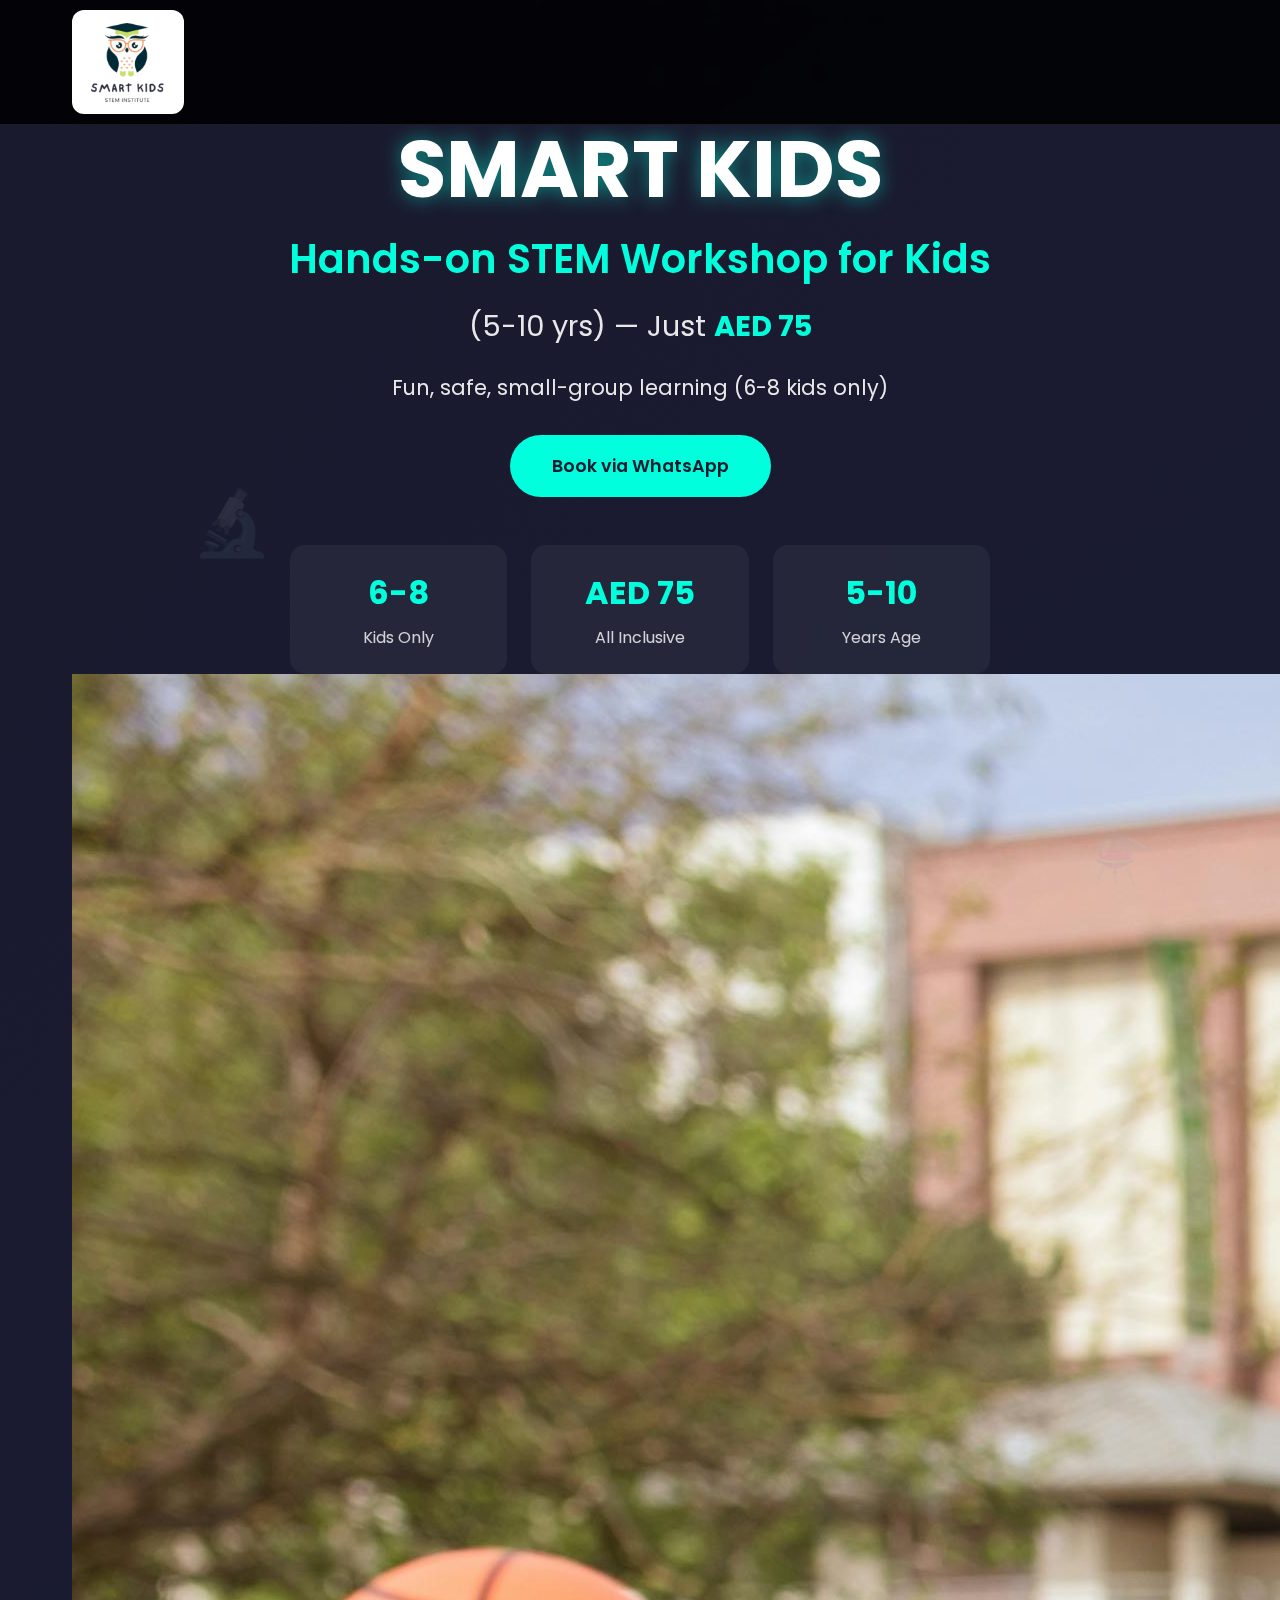
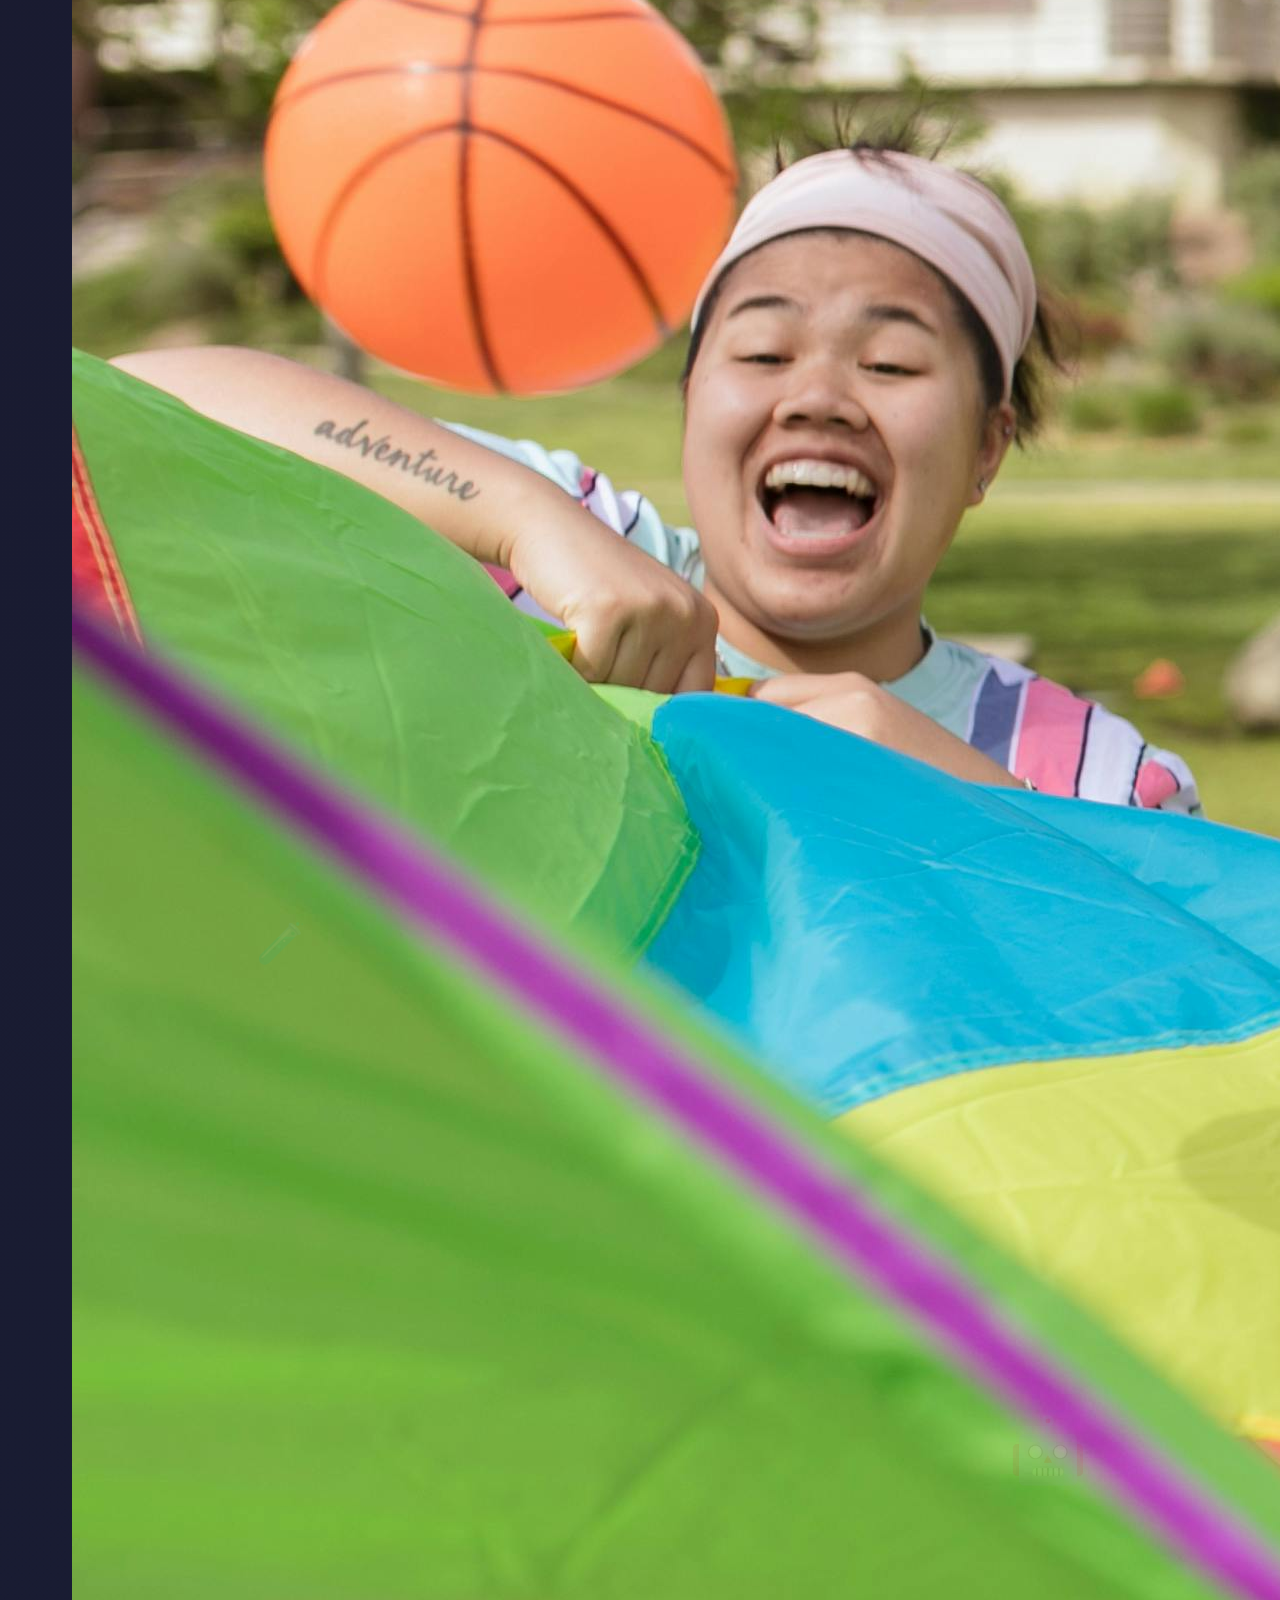
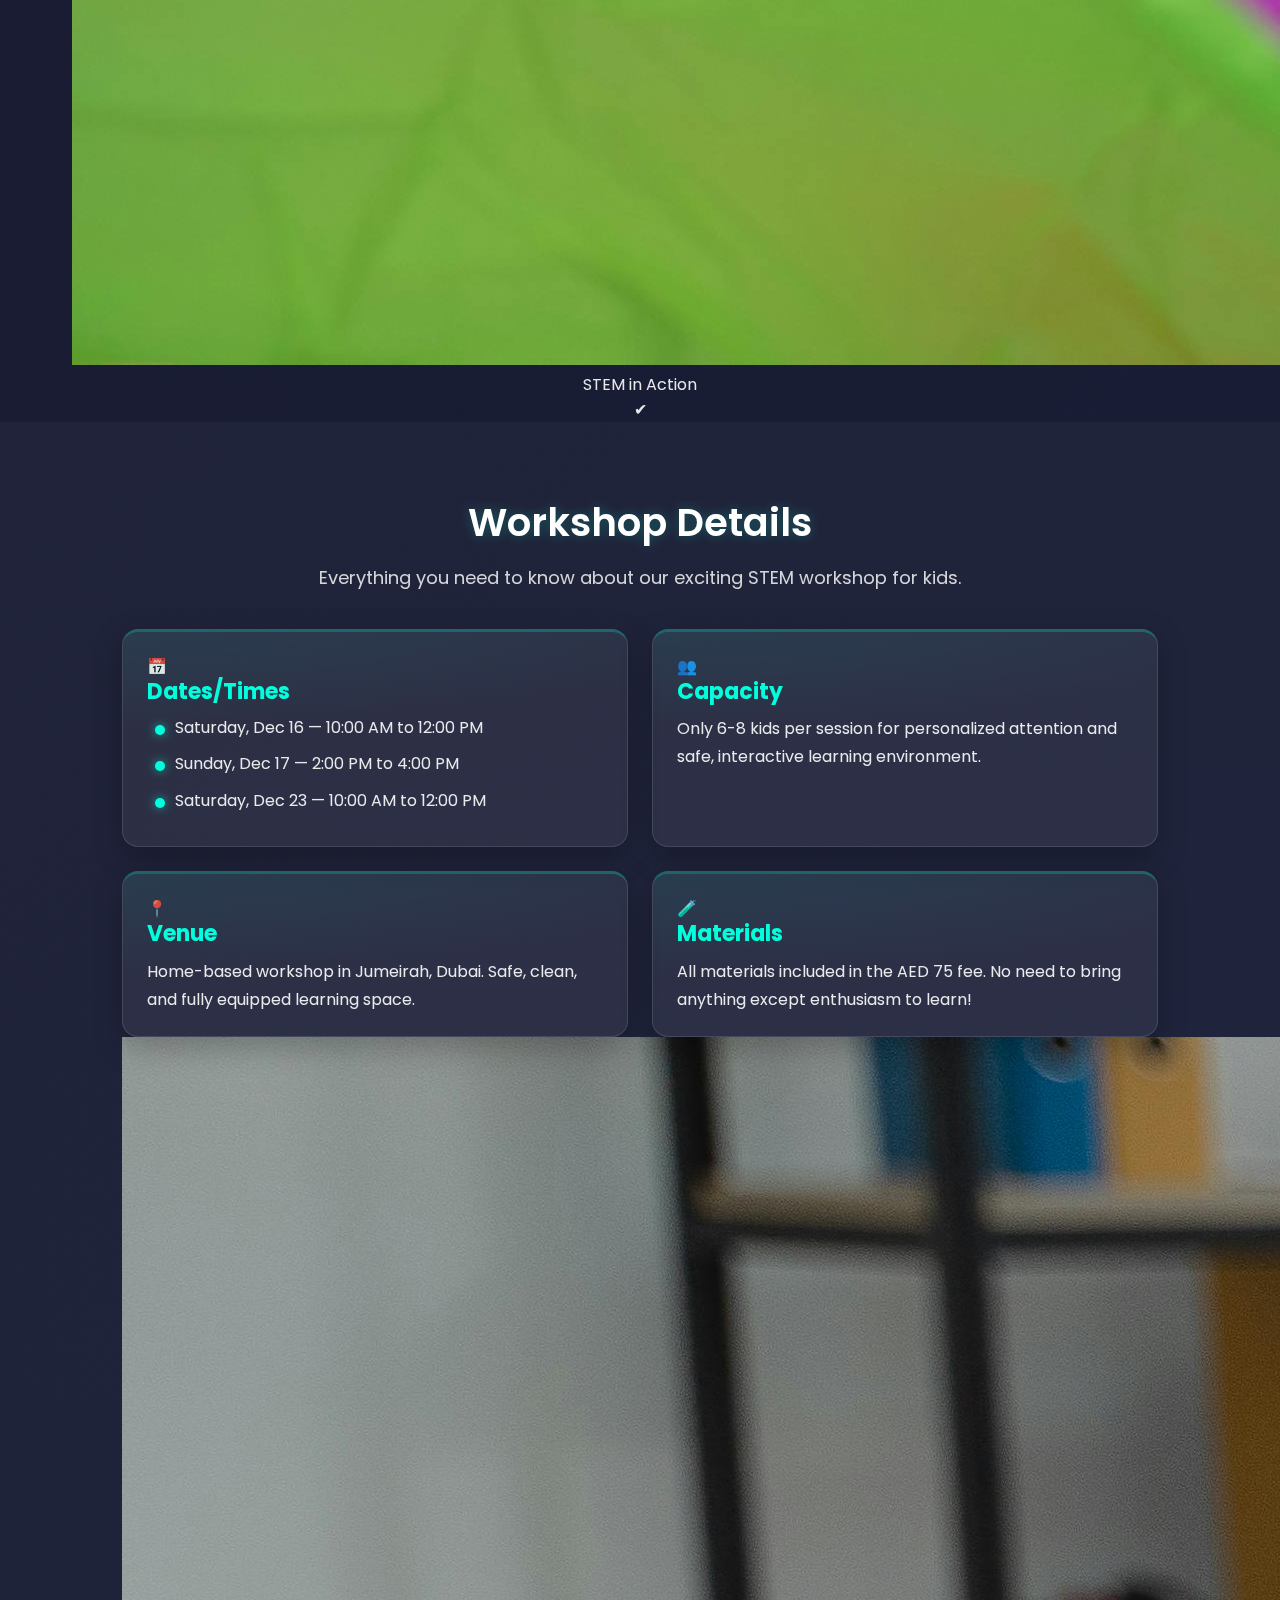
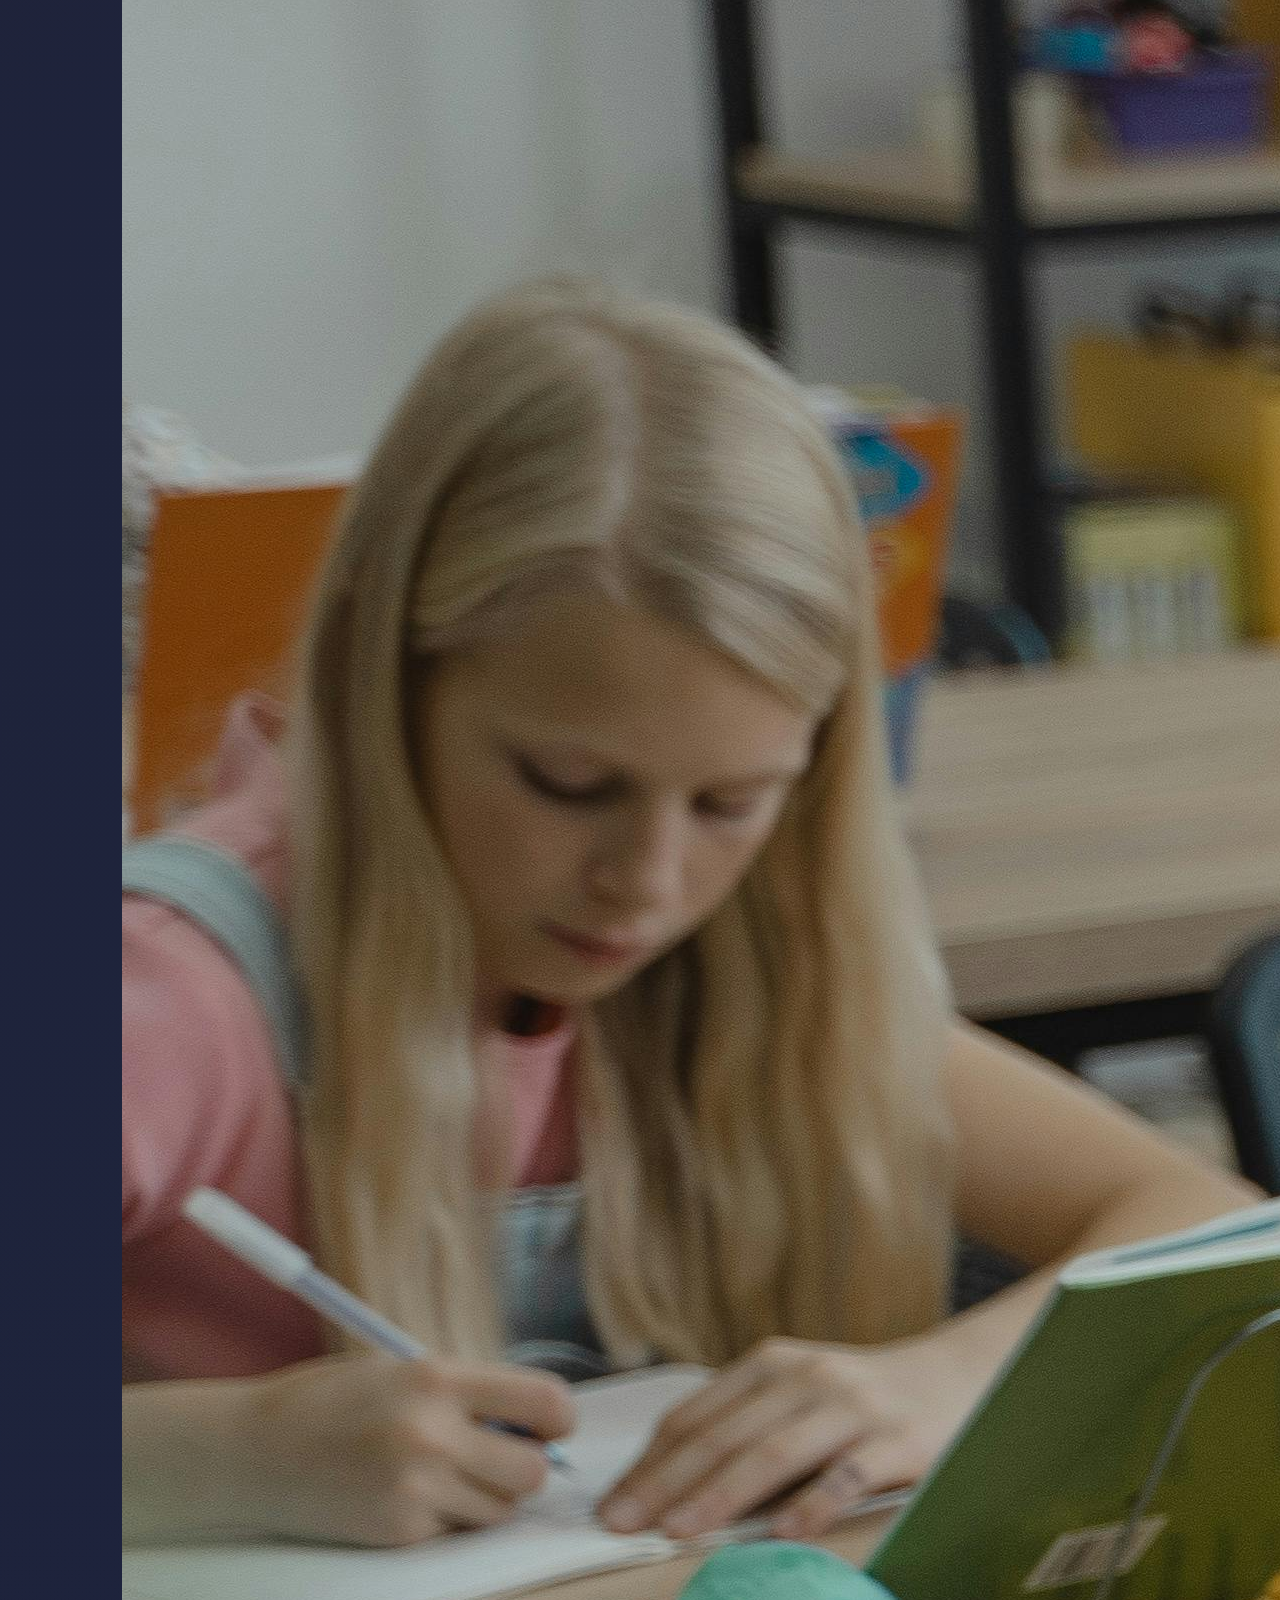
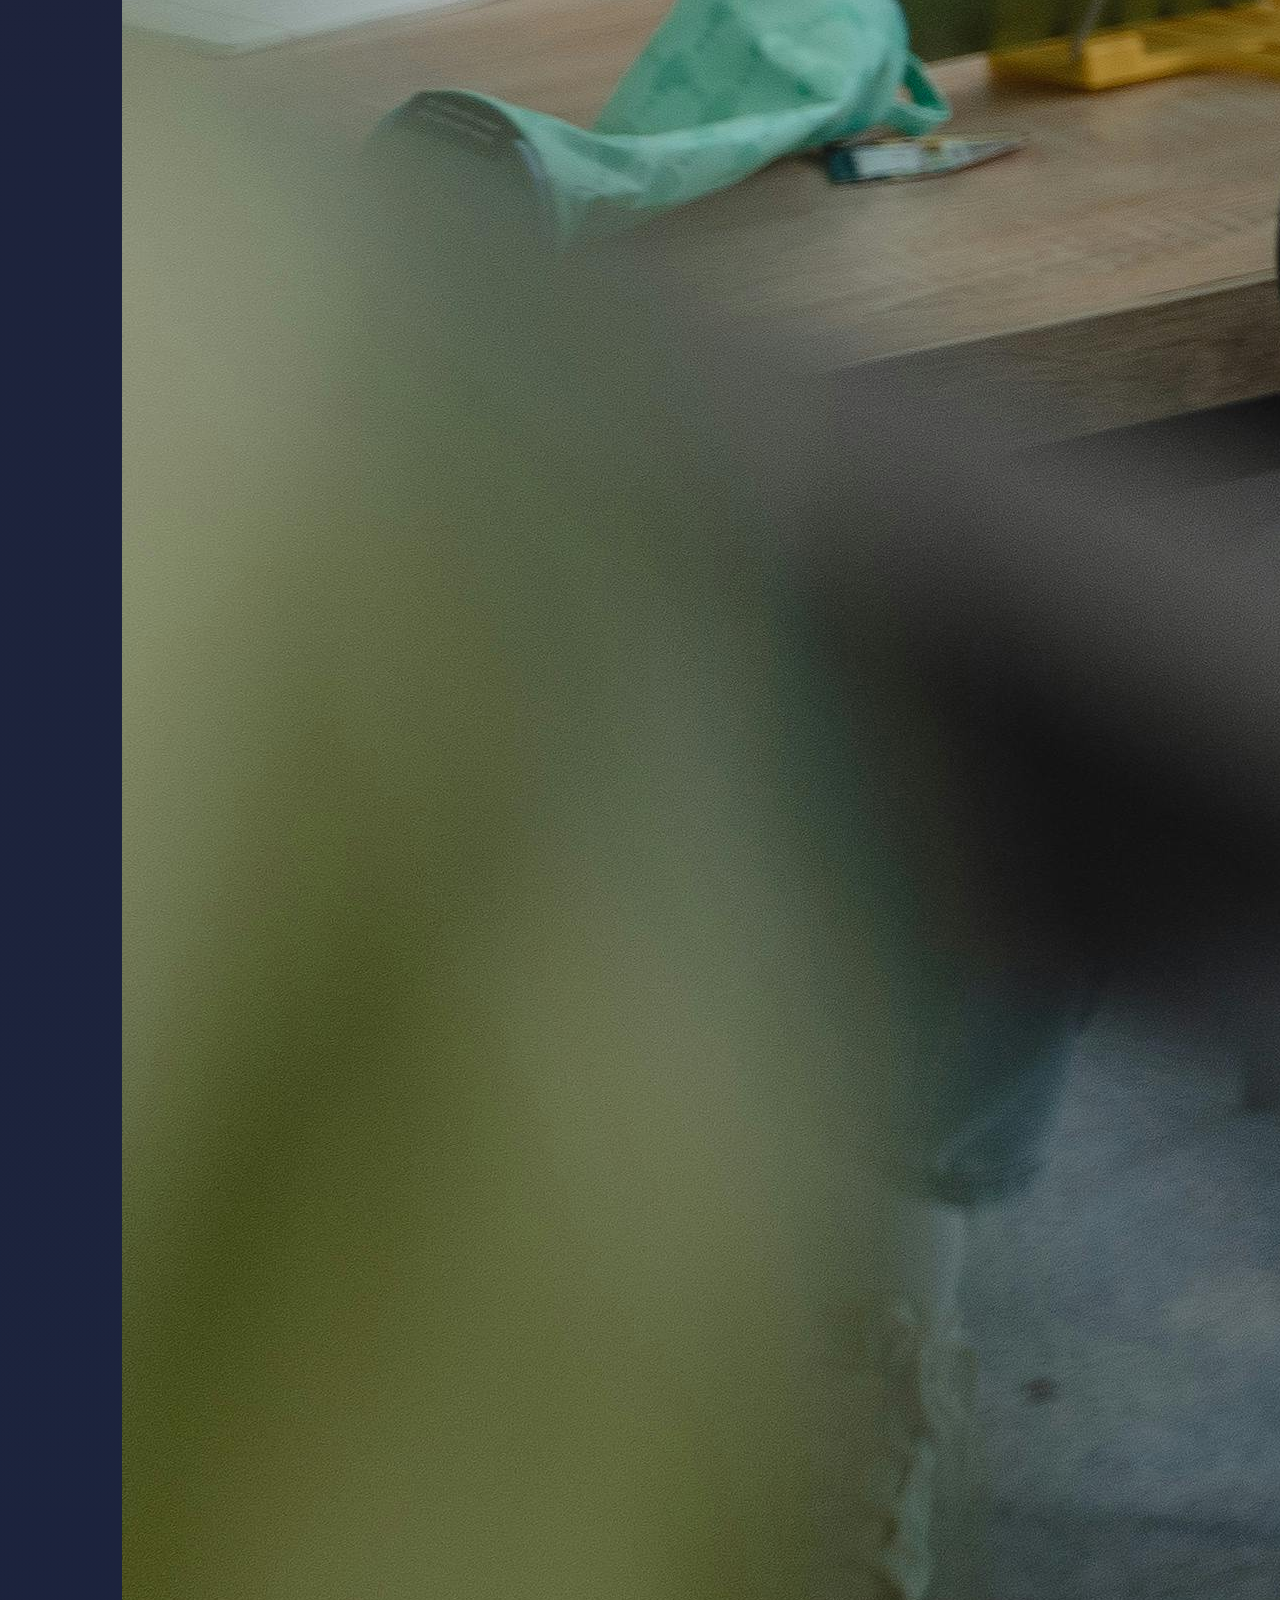
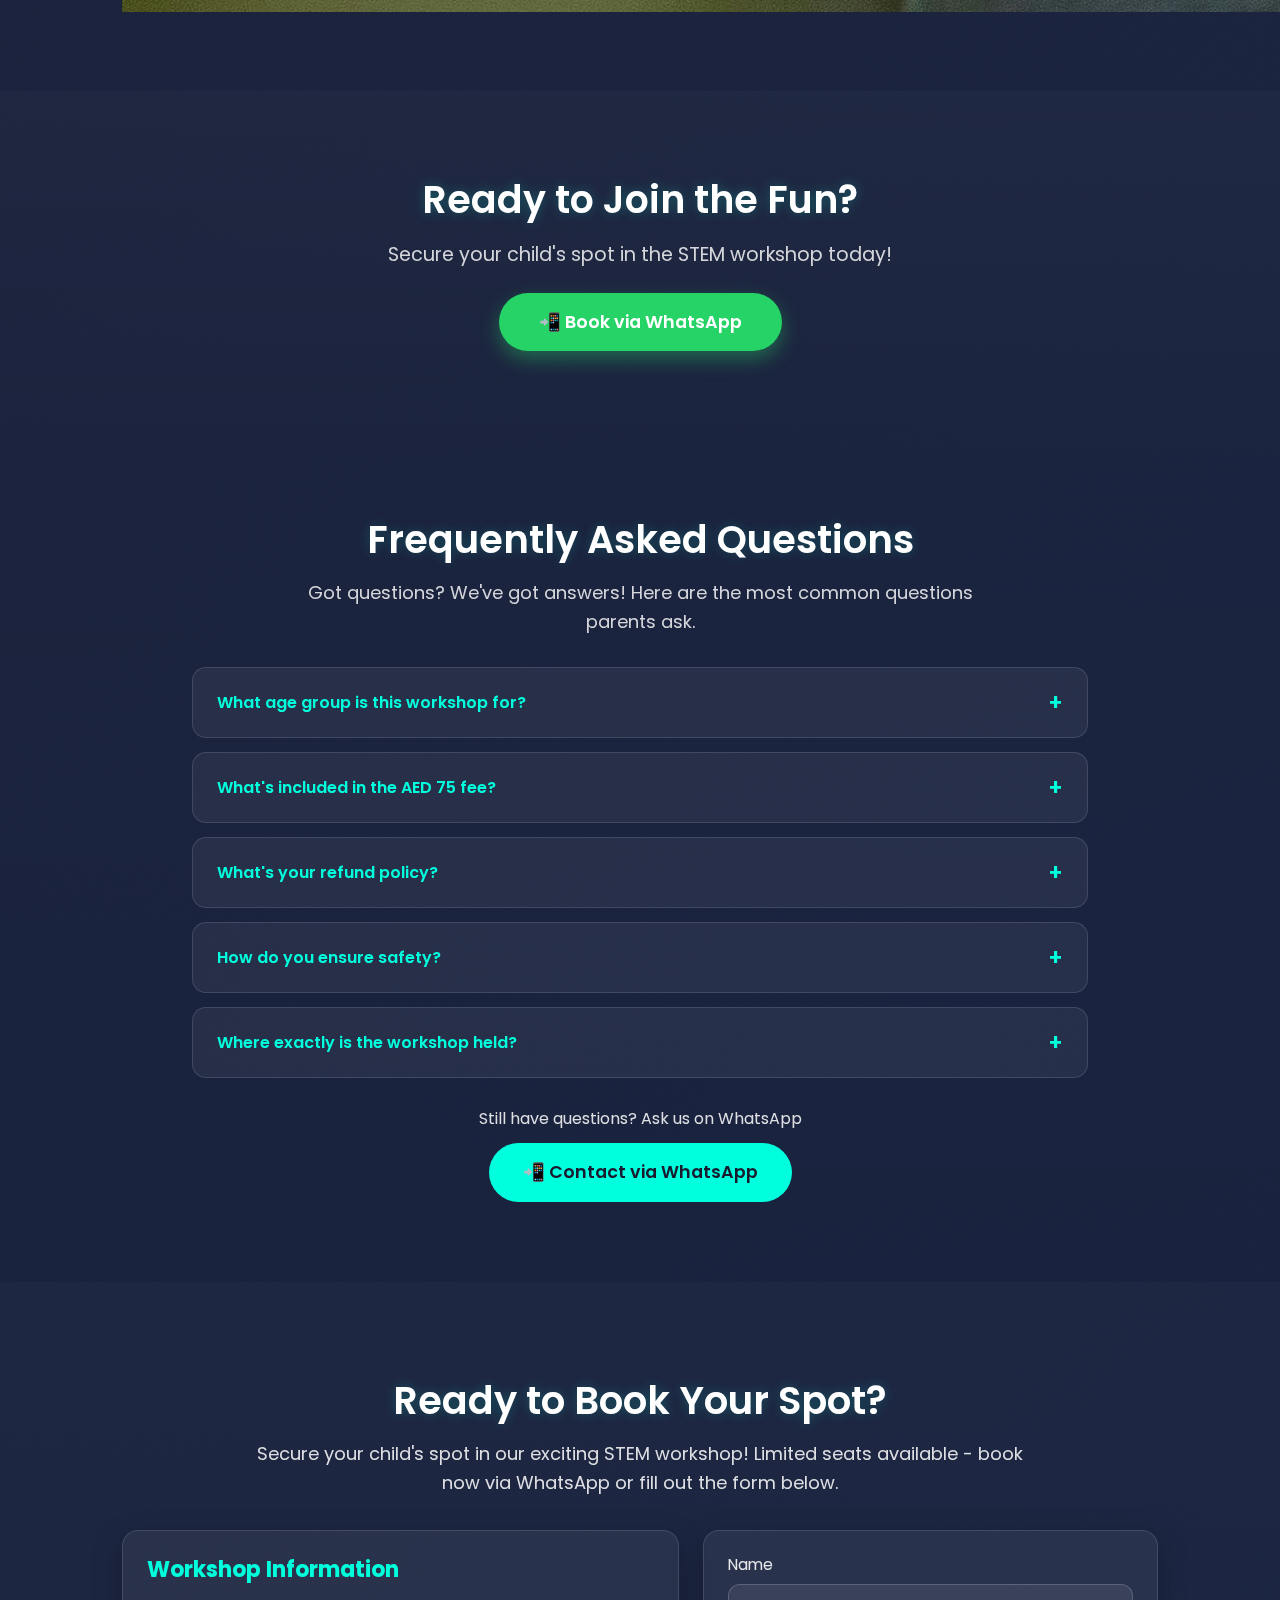
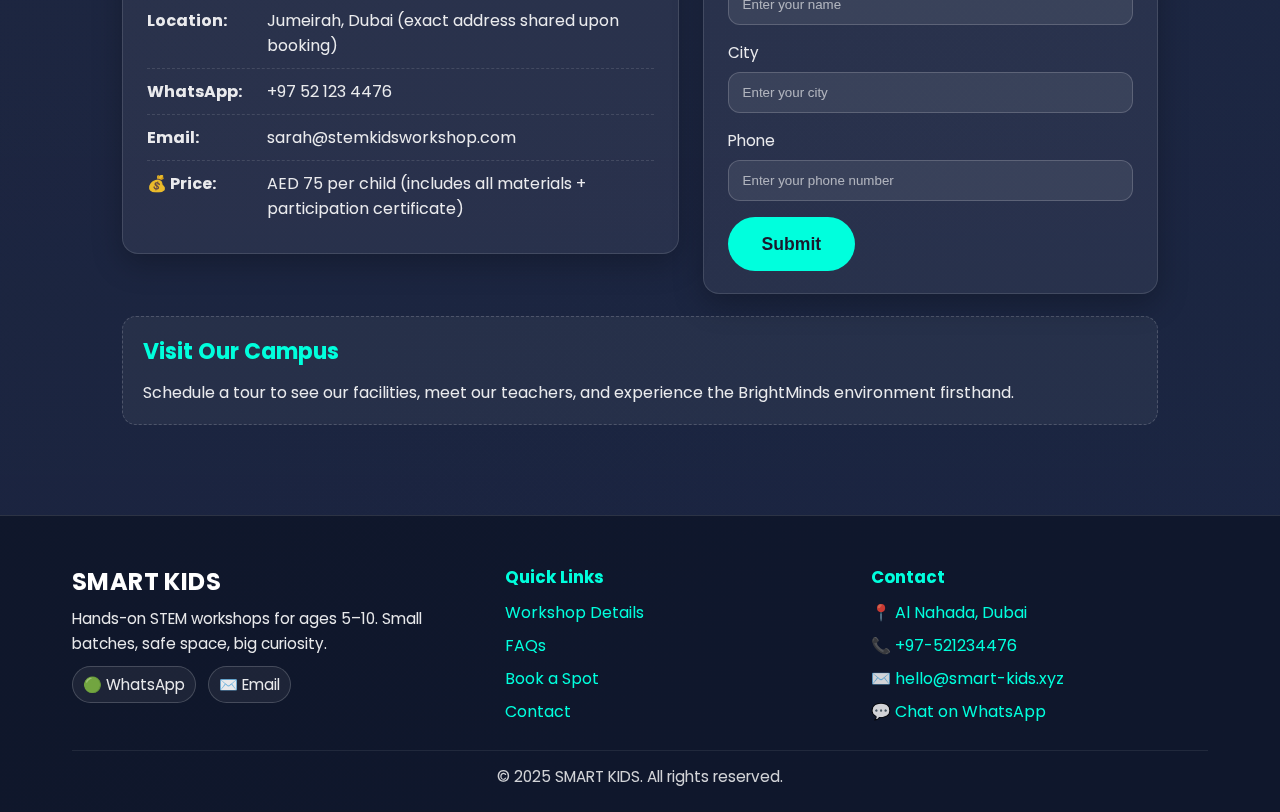
<file: index.html>
<!DOCTYPE html>
<html lang="en">

<head>
    <meta charset="UTF-8">
    <meta name="viewport" content="width=device-width, initial-scale=1.0">
    <title>SMART KIDS - STEM Workshop</title>
    <link rel="stylesheet" href="style.css">

    <!-- Google Tag Manager (noscript) -->
    <noscript><iframe src="https://www.googletagmanager.com/ns.html?id=GTM-K5LFNXS7" height="0" width="0"
            style="display:none;visibility:hidden"></iframe></noscript>
    <!-- End Google Tag Manager (noscript) -->

</head>

<body>

    <!-- Google Tag Manager -->
    <script>(function (w, d, s, l, i) {
            w[l] = w[l] || []; w[l].push({
                'gtm.start':
                    new Date().getTime(), event: 'gtm.js'
            }); var f = d.getElementsByTagName(s)[0],
                j = d.createElement(s), dl = l != 'dataLayer' ? '&l=' + l : ''; j.async = true; j.src =
                    'https://www.googletagmanager.com/gtm.js?id=' + i + dl; f.parentNode.insertBefore(j, f);
        })(window, document, 'script', 'dataLayer', 'GTM-K5LFNXS7');</script>
    <!-- End Google Tag Manager -->

    <header class="site-header">
        <div class="container">
            <a href="/" class="logo">
                <img src="logo.png" alt="SMART KIDS Logo">
            </a>
        </div>
    </header>

    <section class="hero">
        <div class="animated-bg">
            <div>🔬</div>
            <div>⚗️</div>
            <div>🧪</div>
            <div>🤖</div>
        </div>

        <div class="container">
            <div class="hero-grid">
                <div class="hero-content">
                    <h1>SMART KIDS</h1>
                    <h2>Hands-on STEM Workshop for Kids</h2>
                    <div class="price">(5-10 yrs) — Just <span>AED 75</span></div>
                    <p class="description">Fun, safe, small-group learning (6-8 kids only)</p>

                    <div class="cta-buttons">
                        <a href="https://wa.me/+97521234476?utm_source=website&utm_medium=cta&utm_campaign=stem_workshop"
                            target="_blank" class="btn btn-primary">Book via
                            WhatsApp</a>
                    </div>

                    <div class="stats">
                        <div class="stat-item">
                            <div class="value">6-8</div>
                            <div class="label">Kids Only</div>
                        </div>
                        <div class="stat-item">
                            <div class="value">AED 75</div>
                            <div class="label">All Inclusive</div>
                        </div>
                        <div class="stat-item">
                            <div class="value">5-10</div>
                            <div class="label">Years Age</div>
                        </div>
                    </div>
                </div>

                <figure class="hero-media">
                    <img src="images/hero.jpg" alt="Kids enjoying STEM activities">
                    <figcaption class="media-badge" aria-hidden="true">STEM in Action</figcaption>
                    <span class="media-tick" aria-hidden="true">✔</span>
                </figure>
            </div>
        </div>

    </section>



    <section id="workshop" class="workshop-details">
        <div class="container">
            <div class="details-content">
                <h2>Workshop <span class="accent">Details</span></h2>
                <p>Everything you need to know about our exciting STEM workshop for kids.</p>
                <div class="details-layout">
                    <div class="details-grid">
                        <div class="detail-item">
                            <div class="item-head">
                                <span class="icon-circle">📅</span>
                                <h3>Dates/Times</h3>
                            </div>
                            <ul>
                                <li>Saturday, Dec 16 — 10:00 AM to 12:00 PM</li>
                                <li>Sunday, Dec 17 — 2:00 PM to 4:00 PM</li>
                                <li>Saturday, Dec 23 — 10:00 AM to 12:00 PM</li>
                            </ul>
                        </div>
                        <div class="detail-item">
                            <div class="item-head">
                                <span class="icon-circle">👥</span>
                                <h3>Capacity</h3>
                            </div>
                            <p>Only 6-8 kids per session for personalized attention and safe, interactive learning
                                environment.</p>
                        </div>
                        <div class="detail-item">
                            <div class="item-head">
                                <span class="icon-circle">📍</span>
                                <h3>Venue</h3>
                            </div>
                            <p>Home-based workshop in Jumeirah, Dubai. Safe, clean, and fully equipped learning space.
                            </p>
                        </div>
                        <div class="detail-item">
                            <div class="item-head">
                                <span class="icon-circle">🧪</span>
                                <h3>Materials</h3>
                            </div>
                            <p>All materials included in the AED 75 fee. No need to bring anything except enthusiasm to
                                learn!</p>
                        </div>
                    </div>
                    <figure class="details-media">
                        <img src="images/our-learning.jpg" alt="Children doing hands-on experiments">
                    </figure>
                </div>
            </div>
        </div>
    </section>


    <section id="contact" class="cta-whatsapp">
        <div class="container">
            <div class="cta-content">
                <h2>Ready to Join the Fun?</h2>
                <p>Secure your child's spot in the STEM workshop today!</p>
                <a href="https://wa.me/+97521234476?utm_source=website&utm_medium=cta&utm_campaign=stem_workshop"
                    target="_blank" class="btn btn-primary">📲 Book via WhatsApp</a>
            </div>
        </div>
    </section>

    <section id="faq" class="faq-section">
        <div class="container">
            <div class="faq-content">
                <h2>Frequently Asked Questions</h2>
                <p class="faq-intro">Got questions? We've got answers! Here are the most common questions parents ask.
                </p>

                <div class="faq-list">
                    <details class="faq-item">
                        <summary>What age group is this workshop for?</summary>
                        <p>Our STEM workshop is designed for children aged 5-10 years old, with activities tailored to
                            different skill levels within this range.</p>
                    </details>

                    <details class="faq-item">
                        <summary>What's included in the AED 75 fee?</summary>
                        <p>The fee includes all materials, tools, instruction, and a participation certificate. No
                            additional costs or hidden fees.</p>
                    </details>

                    <details class="faq-item">
                        <summary>What's your refund policy?</summary>
                        <p>We offer full refunds if cancelled 48 hours before the workshop. Same-day cancellations may
                            receive a 50% refund depending on circumstances.</p>
                    </details>

                    <details class="faq-item">
                        <summary>How do you ensure safety?</summary>
                        <p>All activities are age-appropriate and supervised. We maintain small group sizes (6-8 kids)
                            and use child-safe materials and equipment.</p>
                    </details>

                    <details class="faq-item">
                        <summary>Where exactly is the workshop held?</summary>
                        <p>The workshop is held at our home-based learning space in Jumeirah, Dubai. Exact address will
                            be shared upon booking confirmation.</p>
                    </details>
                </div>

                <div class="faq-cta">
                    <p>Still have questions? Ask us on WhatsApp</p>
                    <a href="https://wa.me/+97521234476?utm_source=website&utm_medium=cta&utm_campaign=stem_workshop"
                        target="_blank" class="btn btn-primary">📲 Contact via
                        WhatsApp</a>
                </div>
            </div>
        </div>
    </section>


    <section id="book" class="booking-section">
        <div class="container">
            <div class="booking-content">
                <h2>Ready to Book Your Spot?</h2>
                <p>Secure your child's spot in our exciting STEM workshop! Limited seats available - book now via
                    WhatsApp or fill out the form below.</p>

                <div class="booking-grid">
                    <div class="booking-info">
                        <h3>Workshop Information</h3>
                        <ul>
                            <li><strong>Location:</strong> Jumeirah, Dubai (exact address shared upon booking)</li>
                            <li><strong>WhatsApp:</strong> +97 52 123 4476</li>
                            <li><strong>Email:</strong> sarah@stemkidsworkshop.com</li>
                            <li><strong>💰 Price:</strong> AED 75 per child (includes all materials + participation
                                certificate)</li>
                        </ul>
                    </div>

                    <form id="bookingForm" class="booking-form" action="/api/send-mail.js" method="POST">

                        <div class="form-group">
                            <label for="name">Name</label>
                            <!-- <input type="text" id="name" name="name" placeholder="Enter your name" required> -->
                            <input type="text" id="name" name="name" class="hp-field" autocomplete="off" tabindex="-1"
                                aria-hidden="true" placeholder="Enter your name">

                        </div>
                        <div class="form-group">
                            <label for="city">City</label>
                            <input type="text" id="city" name="city" placeholder="Enter your city" required>
                        </div>
                        <div class="form-group">
                            <label for="phone">Phone</label>
                            <input type="tel" id="phone" name="phone" placeholder="Enter your phone number" required>
                        </div>
                        <button type="submit" class="btn btn-primary">Submit</button>


                    </form>
                </div>

                <div class="visit-campus">
                    <h3>Visit Our Campus</h3>
                    <p>Schedule a tour to see our facilities, meet our teachers, and experience the BrightMinds
                        environment firsthand.</p>
                </div>
            </div>
        </div>
    </section>

    <footer class="site-footer">
        <div class="container">
            <div class="footer-columns">
                <div class="footer-brand">
                    <h3>SMART KIDS</h3>
                    <p>Hands-on STEM workshops for ages 5–10. Small batches, safe space, big curiosity.</p>
                    <div class="footer-social">
                        <a href="https://wa.me/+97521234476?utm_source=website&utm_medium=cta&utm_campaign=stem_workshop"
                            target="_blank" aria-label="WhatsApp">🟢 WhatsApp</a>
                        <a href="mailto:hello@smart-kids.xyz" aria-label="Email">✉️ Email</a>
                    </div>
                </div>
                <nav class="footer-links" aria-label="Quick Links">
                    <h4>Quick Links</h4>
                    <ul>
                        <li><a href="#workshop">Workshop Details</a></li>
                        <li><a href="#faq">FAQs</a></li>
                        <li><a href="#book">Book a Spot</a></li>
                        <li><a href="#contact">Contact</a></li>
                    </ul>
                </nav>
                <div class="footer-contact">
                    <h4>Contact</h4>
                    <ul>
                        <li><span>📍</span> <a href="#">Al Nahada, Dubai</a></li>
                        <li><span>📞</span> <a href="tel:+97521234476">+97-521234476</a></li>
                        <li><span>✉️</span> <a href="mailto:hello@smart-kids.xxyz">hello@smart-kids.xyz</a></li>
                        <li><span>💬</span> <a
                                href="https://wa.me/+97521234476?utm_source=website&utm_medium=cta&utm_campaign=stem_workshop"
                                target="_blank">Chat on WhatsApp</a>
                        </li>
                    </ul>
                </div>
            </div>
            <div class="footer-bottom">
                <p>© <span id="year">2025</span> SMART KIDS. All rights reserved.</p>
            </div>
        </div>
    </footer>
</body>

</html>
</file>
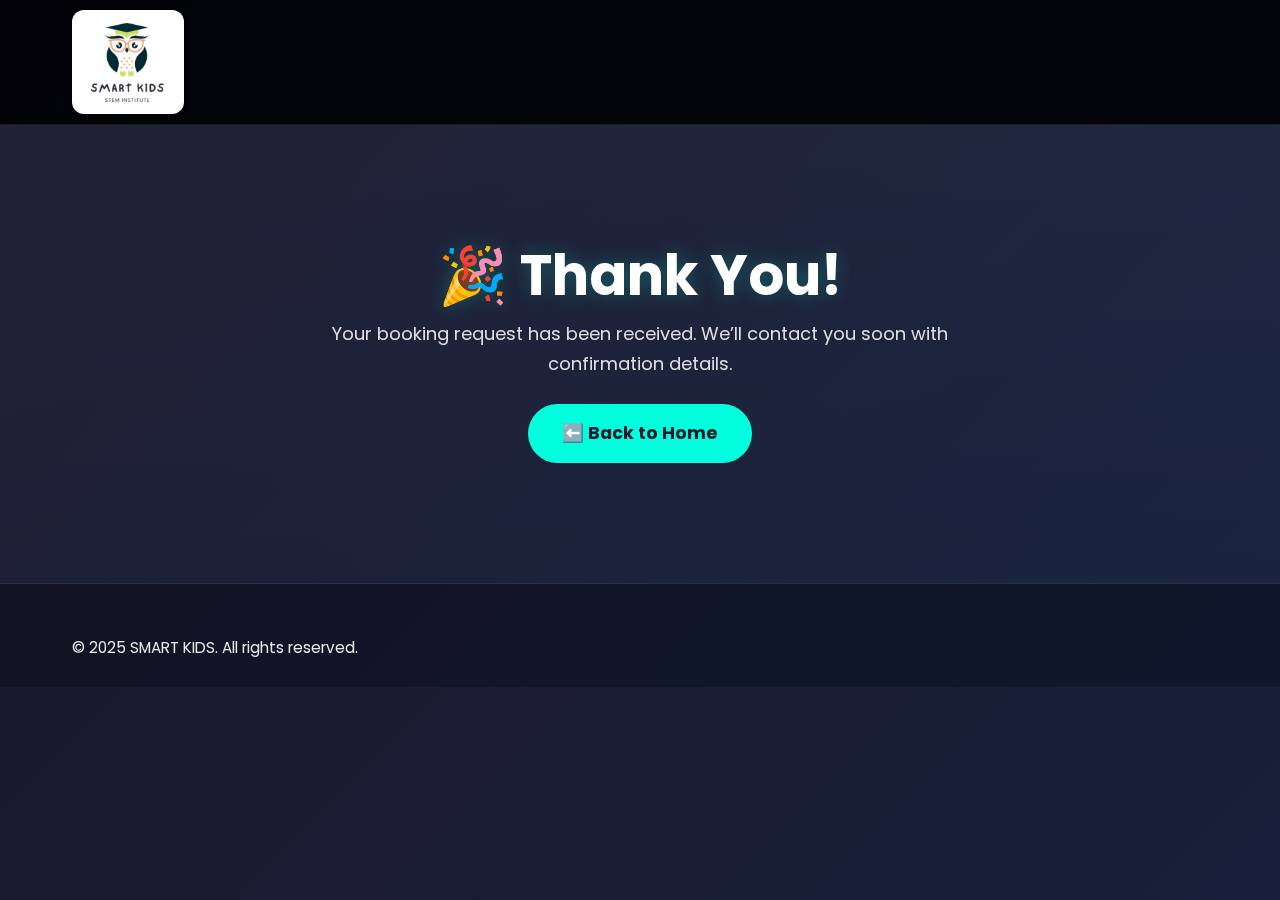
<file: thankyou.html>
<!DOCTYPE html>
<html lang="en">

<head>
    <meta charset="UTF-8">
    <meta name="viewport" content="width=device-width, initial-scale=1.0">
    <title>Thank You - SMART KIDS Workshop</title>
    <link rel="stylesheet" href="style.css">
</head>

<body>
    <header class="site-header">
        <div class="container">
            <a href="index.html" class="logo">
                <img src="logo.png" alt="SMART KIDS Logo">
            </a>
        </div>
    </header>
    <section class="thankyou-section">
        <div class="container">
            <h1>🎉 Thank You!</h1>
            <p>Your booking request has been received. We’ll contact you soon with confirmation details.</p>
            <a href="index.html" class="btn btn-primary">⬅️ Back to Home</a>
        </div>
    </section>
    <footer class="site-footer">
        <div class="container">
            <p>© <span id="year">2025</span> SMART KIDS. All rights reserved.</p>
        </div>
    </footer>
</body>

</html>
</file>
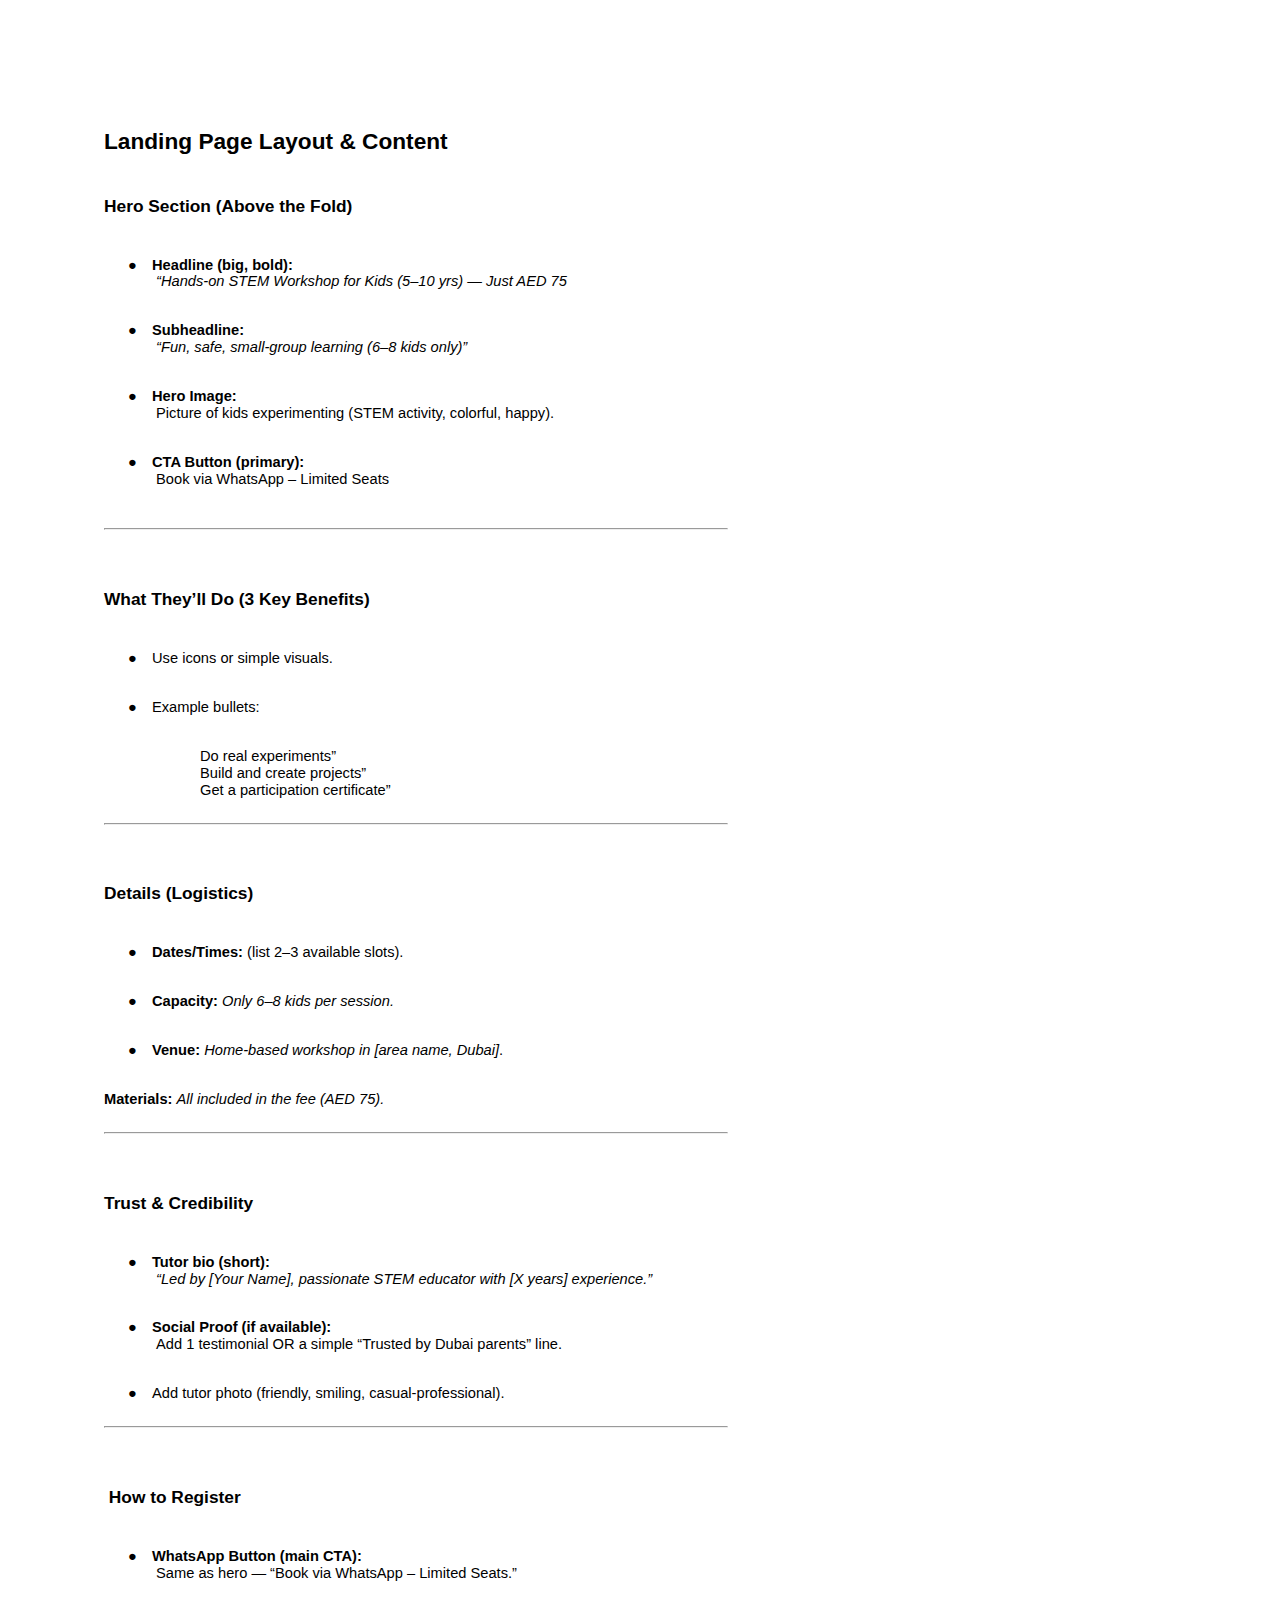
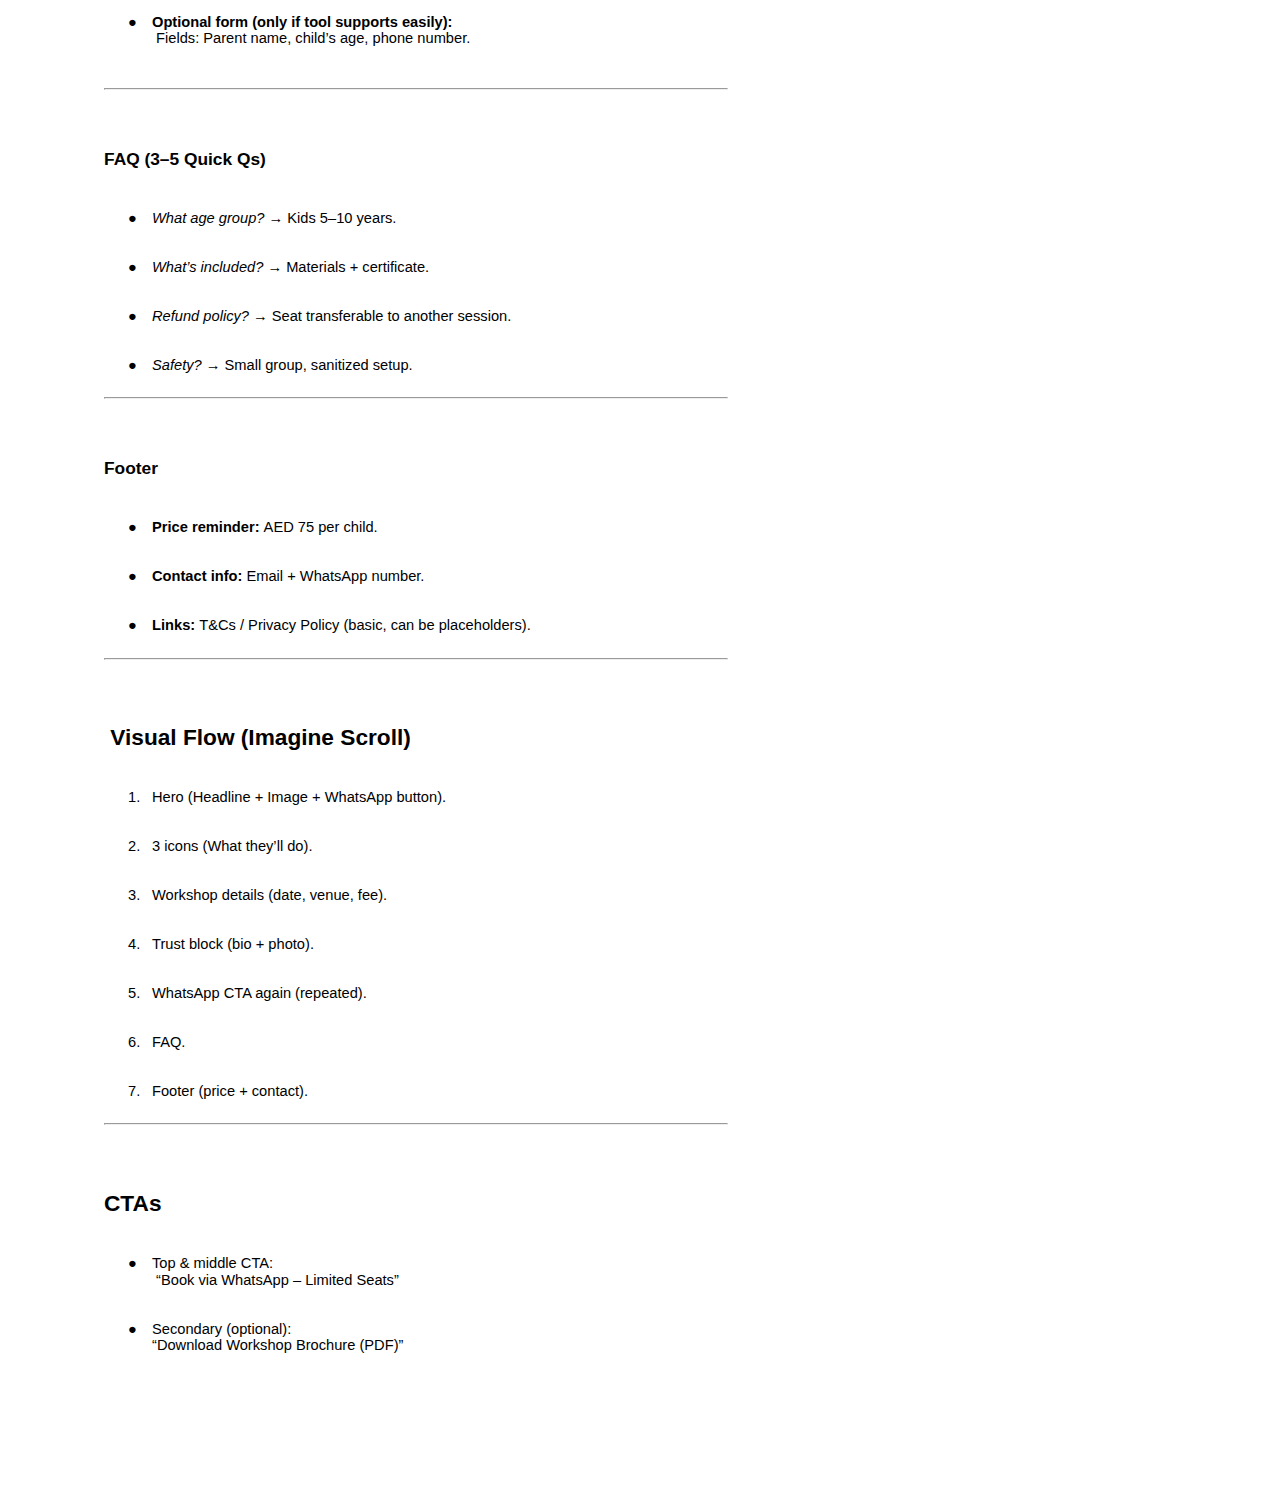
<file: attached_assets/LandingPageLayoutContent_1758180879146.html>
<html><head><meta content="text/html; charset=UTF-8" http-equiv="content-type"><style type="text/css">.lst-kix_1nftisffl7zi-8>li:before{content:"\0025a0   "}.lst-kix_stx24lhh078z-2>li{counter-increment:lst-ctn-kix_stx24lhh078z-2}ol.lst-kix_stx24lhh078z-8.start{counter-reset:lst-ctn-kix_stx24lhh078z-8 0}.lst-kix_stx24lhh078z-3>li{counter-increment:lst-ctn-kix_stx24lhh078z-3}.lst-kix_1nftisffl7zi-0>li:before{content:"\0025cf   "}ul.lst-kix_qm448hhb83de-0{list-style-type:none}.lst-kix_q6lgo0c6kmbc-0>li:before{content:"\0025cf   "}ul.lst-kix_qm448hhb83de-2{list-style-type:none}.lst-kix_q6lgo0c6kmbc-1>li:before{content:"\0025cb   "}ul.lst-kix_qm448hhb83de-1{list-style-type:none}ol.lst-kix_stx24lhh078z-0.start{counter-reset:lst-ctn-kix_stx24lhh078z-0 0}ul.lst-kix_qm448hhb83de-4{list-style-type:none}.lst-kix_q6lgo0c6kmbc-2>li:before{content:"\0025a0   "}ul.lst-kix_qm448hhb83de-3{list-style-type:none}ul.lst-kix_qm448hhb83de-6{list-style-type:none}ul.lst-kix_qm448hhb83de-5{list-style-type:none}ul.lst-kix_qm448hhb83de-8{list-style-type:none}ul.lst-kix_u97zozptsuat-6{list-style-type:none}ul.lst-kix_qm448hhb83de-7{list-style-type:none}ul.lst-kix_u97zozptsuat-7{list-style-type:none}ul.lst-kix_u97zozptsuat-8{list-style-type:none}.lst-kix_eglye9fevuu7-8>li:before{content:"\0025a0   "}.lst-kix_q6lgo0c6kmbc-8>li:before{content:"\0025a0   "}ul.lst-kix_u97zozptsuat-0{list-style-type:none}.lst-kix_q6lgo0c6kmbc-7>li:before{content:"\0025cb   "}.lst-kix_eglye9fevuu7-4>li:before{content:"\0025cb   "}.lst-kix_eglye9fevuu7-6>li:before{content:"\0025cf   "}ul.lst-kix_u97zozptsuat-1{list-style-type:none}ul.lst-kix_u97zozptsuat-2{list-style-type:none}.lst-kix_q6lgo0c6kmbc-6>li:before{content:"\0025cf   "}ul.lst-kix_u97zozptsuat-3{list-style-type:none}ul.lst-kix_u97zozptsuat-4{list-style-type:none}.lst-kix_eglye9fevuu7-3>li:before{content:"\0025cf   "}.lst-kix_eglye9fevuu7-7>li:before{content:"\0025cb   "}ul.lst-kix_u97zozptsuat-5{list-style-type:none}.lst-kix_q6lgo0c6kmbc-4>li:before{content:"\0025cb   "}.lst-kix_stx24lhh078z-4>li{counter-increment:lst-ctn-kix_stx24lhh078z-4}.lst-kix_q6lgo0c6kmbc-3>li:before{content:"\0025cf   "}.lst-kix_q6lgo0c6kmbc-5>li:before{content:"\0025a0   "}.lst-kix_stx24lhh078z-1>li{counter-increment:lst-ctn-kix_stx24lhh078z-1}.lst-kix_eglye9fevuu7-5>li:before{content:"\0025a0   "}.lst-kix_eglye9fevuu7-0>li:before{content:"\0025cf   "}.lst-kix_eglye9fevuu7-2>li:before{content:"\0025a0   "}ul.lst-kix_7itaoun79lxt-0{list-style-type:none}.lst-kix_stx24lhh078z-5>li{counter-increment:lst-ctn-kix_stx24lhh078z-5}ul.lst-kix_7itaoun79lxt-1{list-style-type:none}ul.lst-kix_7itaoun79lxt-2{list-style-type:none}.lst-kix_eglye9fevuu7-1>li:before{content:"\0025cb   "}ul.lst-kix_7itaoun79lxt-3{list-style-type:none}ol.lst-kix_stx24lhh078z-3.start{counter-reset:lst-ctn-kix_stx24lhh078z-3 0}ul.lst-kix_eglye9fevuu7-6{list-style-type:none}ul.lst-kix_eglye9fevuu7-7{list-style-type:none}ul.lst-kix_eglye9fevuu7-8{list-style-type:none}ul.lst-kix_eglye9fevuu7-0{list-style-type:none}.lst-kix_u97zozptsuat-4>li:before{content:"\0025cb   "}ul.lst-kix_eglye9fevuu7-1{list-style-type:none}ul.lst-kix_eglye9fevuu7-2{list-style-type:none}.lst-kix_u97zozptsuat-3>li:before{content:"\0025cf   "}ul.lst-kix_eglye9fevuu7-3{list-style-type:none}.lst-kix_1nftisffl7zi-1>li:before{content:"\0025cb   "}ul.lst-kix_eglye9fevuu7-4{list-style-type:none}ul.lst-kix_eglye9fevuu7-5{list-style-type:none}.lst-kix_u97zozptsuat-1>li:before{content:"\0025cb   "}ul.lst-kix_7itaoun79lxt-4{list-style-type:none}ul.lst-kix_7itaoun79lxt-5{list-style-type:none}.lst-kix_1nftisffl7zi-2>li:before{content:"\0025a0   "}.lst-kix_1nftisffl7zi-3>li:before{content:"\0025cf   "}.lst-kix_u97zozptsuat-0>li:before{content:"\0025cf   "}.lst-kix_u97zozptsuat-2>li:before{content:"\0025a0   "}ul.lst-kix_7itaoun79lxt-6{list-style-type:none}ul.lst-kix_7itaoun79lxt-7{list-style-type:none}ul.lst-kix_7itaoun79lxt-8{list-style-type:none}.lst-kix_1nftisffl7zi-4>li:before{content:"\0025cb   "}.lst-kix_1nftisffl7zi-6>li:before{content:"\0025cf   "}.lst-kix_1nftisffl7zi-7>li:before{content:"\0025cb   "}ol.lst-kix_stx24lhh078z-2.start{counter-reset:lst-ctn-kix_stx24lhh078z-2 0}.lst-kix_1nftisffl7zi-5>li:before{content:"\0025a0   "}.lst-kix_32dmefokpcwu-1>li:before{content:"\0025cb   "}.lst-kix_32dmefokpcwu-2>li:before{content:"\0025a0   "}.lst-kix_stx24lhh078z-8>li{counter-increment:lst-ctn-kix_stx24lhh078z-8}.lst-kix_32dmefokpcwu-0>li:before{content:"\0025cf   "}.lst-kix_etcgzrnwrrv5-0>li:before{content:"\0025cf   "}.lst-kix_32dmefokpcwu-3>li:before{content:"\0025cf   "}.lst-kix_32dmefokpcwu-4>li:before{content:"\0025cb   "}.lst-kix_etcgzrnwrrv5-2>li:before{content:"\0025a0   "}ol.lst-kix_stx24lhh078z-4.start{counter-reset:lst-ctn-kix_stx24lhh078z-4 0}.lst-kix_etcgzrnwrrv5-1>li:before{content:"\0025cb   "}.lst-kix_etcgzrnwrrv5-6>li:before{content:"\0025cf   "}.lst-kix_7itaoun79lxt-2>li:before{content:"\0025a0   "}.lst-kix_etcgzrnwrrv5-4>li:before{content:"\0025cb   "}.lst-kix_32dmefokpcwu-7>li:before{content:"\0025cb   "}.lst-kix_32dmefokpcwu-8>li:before{content:"\0025a0   "}.lst-kix_7itaoun79lxt-0>li:before{content:"\0025cf   "}.lst-kix_7itaoun79lxt-1>li:before{content:"\0025cb   "}.lst-kix_etcgzrnwrrv5-3>li:before{content:"\0025cf   "}.lst-kix_etcgzrnwrrv5-7>li:before{content:"\0025cb   "}.lst-kix_u97zozptsuat-5>li:before{content:"\0025a0   "}.lst-kix_32dmefokpcwu-5>li:before{content:"\0025a0   "}.lst-kix_32dmefokpcwu-6>li:before{content:"\0025cf   "}.lst-kix_u97zozptsuat-6>li:before{content:"\0025cf   "}ol.lst-kix_stx24lhh078z-1.start{counter-reset:lst-ctn-kix_stx24lhh078z-1 0}.lst-kix_qm448hhb83de-8>li:before{content:"\0025a0   "}.lst-kix_u97zozptsuat-7>li:before{content:"\0025cb   "}.lst-kix_etcgzrnwrrv5-5>li:before{content:"\0025a0   "}.lst-kix_stx24lhh078z-3>li:before{content:"" counter(lst-ctn-kix_stx24lhh078z-3,decimal) ". "}.lst-kix_u97zozptsuat-8>li:before{content:"\0025a0   "}.lst-kix_stx24lhh078z-2>li:before{content:"" counter(lst-ctn-kix_stx24lhh078z-2,lower-roman) ". "}.lst-kix_stx24lhh078z-4>li:before{content:"" counter(lst-ctn-kix_stx24lhh078z-4,lower-latin) ". "}.lst-kix_qm448hhb83de-4>li:before{content:"\0025cb   "}.lst-kix_qm448hhb83de-6>li:before{content:"\0025cf   "}.lst-kix_stx24lhh078z-1>li:before{content:"" counter(lst-ctn-kix_stx24lhh078z-1,lower-latin) ". "}.lst-kix_stx24lhh078z-5>li:before{content:"" counter(lst-ctn-kix_stx24lhh078z-5,lower-roman) ". "}ul.lst-kix_32dmefokpcwu-0{list-style-type:none}ul.lst-kix_32dmefokpcwu-1{list-style-type:none}ol.lst-kix_stx24lhh078z-7.start{counter-reset:lst-ctn-kix_stx24lhh078z-7 0}.lst-kix_qm448hhb83de-3>li:before{content:"\0025cf   "}.lst-kix_qm448hhb83de-7>li:before{content:"\0025cb   "}ul.lst-kix_32dmefokpcwu-2{list-style-type:none}ul.lst-kix_32dmefokpcwu-3{list-style-type:none}.lst-kix_stx24lhh078z-7>li:before{content:"" counter(lst-ctn-kix_stx24lhh078z-7,lower-latin) ". "}ul.lst-kix_32dmefokpcwu-4{list-style-type:none}.lst-kix_stx24lhh078z-7>li{counter-increment:lst-ctn-kix_stx24lhh078z-7}ul.lst-kix_32dmefokpcwu-5{list-style-type:none}.lst-kix_stx24lhh078z-0>li:before{content:"" counter(lst-ctn-kix_stx24lhh078z-0,decimal) ". "}.lst-kix_stx24lhh078z-6>li:before{content:"" counter(lst-ctn-kix_stx24lhh078z-6,decimal) ". "}.lst-kix_stx24lhh078z-8>li:before{content:"" counter(lst-ctn-kix_stx24lhh078z-8,lower-roman) ". "}ul.lst-kix_1nftisffl7zi-1{list-style-type:none}ul.lst-kix_32dmefokpcwu-6{list-style-type:none}ul.lst-kix_1nftisffl7zi-0{list-style-type:none}.lst-kix_etcgzrnwrrv5-8>li:before{content:"\0025a0   "}ul.lst-kix_32dmefokpcwu-7{list-style-type:none}ul.lst-kix_32dmefokpcwu-8{list-style-type:none}.lst-kix_qm448hhb83de-5>li:before{content:"\0025a0   "}ul.lst-kix_1nftisffl7zi-7{list-style-type:none}ul.lst-kix_1nftisffl7zi-6{list-style-type:none}ul.lst-kix_1nftisffl7zi-8{list-style-type:none}ul.lst-kix_1nftisffl7zi-3{list-style-type:none}ul.lst-kix_1nftisffl7zi-2{list-style-type:none}ul.lst-kix_1nftisffl7zi-5{list-style-type:none}ul.lst-kix_1nftisffl7zi-4{list-style-type:none}.lst-kix_qm448hhb83de-0>li:before{content:"\0025cf   "}.lst-kix_qm448hhb83de-2>li:before{content:"\0025a0   "}.lst-kix_qm448hhb83de-1>li:before{content:"\0025cb   "}ol.lst-kix_stx24lhh078z-6.start{counter-reset:lst-ctn-kix_stx24lhh078z-6 0}.lst-kix_stx24lhh078z-0>li{counter-increment:lst-ctn-kix_stx24lhh078z-0}ol.lst-kix_stx24lhh078z-1{list-style-type:none}ol.lst-kix_stx24lhh078z-2{list-style-type:none}ol.lst-kix_stx24lhh078z-0{list-style-type:none}ol.lst-kix_stx24lhh078z-7{list-style-type:none}ol.lst-kix_stx24lhh078z-8{list-style-type:none}ol.lst-kix_stx24lhh078z-5{list-style-type:none}ol.lst-kix_stx24lhh078z-6{list-style-type:none}.lst-kix_stx24lhh078z-6>li{counter-increment:lst-ctn-kix_stx24lhh078z-6}ol.lst-kix_stx24lhh078z-3{list-style-type:none}ol.lst-kix_stx24lhh078z-4{list-style-type:none}ul.lst-kix_q6lgo0c6kmbc-1{list-style-type:none}ul.lst-kix_q6lgo0c6kmbc-0{list-style-type:none}ul.lst-kix_etcgzrnwrrv5-6{list-style-type:none}.lst-kix_7itaoun79lxt-8>li:before{content:"\0025a0   "}ul.lst-kix_etcgzrnwrrv5-7{list-style-type:none}ul.lst-kix_etcgzrnwrrv5-8{list-style-type:none}ol.lst-kix_stx24lhh078z-5.start{counter-reset:lst-ctn-kix_stx24lhh078z-5 0}ul.lst-kix_q6lgo0c6kmbc-7{list-style-type:none}ul.lst-kix_etcgzrnwrrv5-2{list-style-type:none}ul.lst-kix_q6lgo0c6kmbc-6{list-style-type:none}ul.lst-kix_etcgzrnwrrv5-3{list-style-type:none}ul.lst-kix_etcgzrnwrrv5-4{list-style-type:none}ul.lst-kix_q6lgo0c6kmbc-8{list-style-type:none}ul.lst-kix_etcgzrnwrrv5-5{list-style-type:none}ul.lst-kix_q6lgo0c6kmbc-3{list-style-type:none}ul.lst-kix_q6lgo0c6kmbc-2{list-style-type:none}li.li-bullet-0:before{margin-left:-18pt;white-space:nowrap;display:inline-block;min-width:18pt}ul.lst-kix_q6lgo0c6kmbc-5{list-style-type:none}ul.lst-kix_etcgzrnwrrv5-0{list-style-type:none}ul.lst-kix_q6lgo0c6kmbc-4{list-style-type:none}ul.lst-kix_etcgzrnwrrv5-1{list-style-type:none}.lst-kix_7itaoun79lxt-3>li:before{content:"\0025cf   "}.lst-kix_7itaoun79lxt-4>li:before{content:"\0025cb   "}.lst-kix_7itaoun79lxt-5>li:before{content:"\0025a0   "}.lst-kix_7itaoun79lxt-6>li:before{content:"\0025cf   "}.lst-kix_7itaoun79lxt-7>li:before{content:"\0025cb   "}ol{margin:0;padding:0}table td,table th{padding:0}.c2{margin-left:36pt;padding-top:12pt;padding-left:0pt;padding-bottom:12pt;line-height:1.15;orphans:2;widows:2;text-align:left}.c7{padding-top:0pt;padding-bottom:0pt;line-height:1.15;orphans:2;widows:2;text-align:left;height:11pt}.c6{color:#000000;font-weight:700;text-decoration:none;vertical-align:baseline;font-size:17pt;font-family:"Arial";font-style:normal}.c5{color:#000000;font-weight:700;text-decoration:none;vertical-align:baseline;font-size:13pt;font-family:"Arial";font-style:normal}.c3{color:#000000;font-weight:400;text-decoration:none;vertical-align:baseline;font-size:11pt;font-family:"Arial";font-style:normal}.c11{padding-top:12pt;padding-bottom:12pt;line-height:1.15;orphans:2;widows:2;text-align:left}.c9{padding-top:18pt;padding-bottom:4pt;line-height:1.15;orphans:2;widows:2;text-align:left}.c10{color:#000000;font-weight:400;text-decoration:none;vertical-align:baseline;font-size:11pt;font-family:"Arial"}.c4{padding-top:14pt;padding-bottom:4pt;line-height:1.15;orphans:2;widows:2;text-align:left}.c12{background-color:#ffffff;max-width:468pt;padding:72pt 72pt 72pt 72pt}.c0{padding:0;margin:0}.c1{font-style:italic}.c13{margin-left:72pt}.c8{font-weight:700}.title{padding-top:0pt;color:#000000;font-size:26pt;padding-bottom:3pt;font-family:"Arial";line-height:1.15;page-break-after:avoid;orphans:2;widows:2;text-align:left}.subtitle{padding-top:0pt;color:#666666;font-size:15pt;padding-bottom:16pt;font-family:"Arial";line-height:1.15;page-break-after:avoid;orphans:2;widows:2;text-align:left}li{color:#000000;font-size:11pt;font-family:"Arial"}p{margin:0;color:#000000;font-size:11pt;font-family:"Arial"}h1{padding-top:20pt;color:#000000;font-size:20pt;padding-bottom:6pt;font-family:"Arial";line-height:1.15;page-break-after:avoid;orphans:2;widows:2;text-align:left}h2{padding-top:18pt;color:#000000;font-size:16pt;padding-bottom:6pt;font-family:"Arial";line-height:1.15;page-break-after:avoid;orphans:2;widows:2;text-align:left}h3{padding-top:16pt;color:#434343;font-size:14pt;padding-bottom:4pt;font-family:"Arial";line-height:1.15;page-break-after:avoid;orphans:2;widows:2;text-align:left}h4{padding-top:14pt;color:#666666;font-size:12pt;padding-bottom:4pt;font-family:"Arial";line-height:1.15;page-break-after:avoid;orphans:2;widows:2;text-align:left}h5{padding-top:12pt;color:#666666;font-size:11pt;padding-bottom:4pt;font-family:"Arial";line-height:1.15;page-break-after:avoid;orphans:2;widows:2;text-align:left}h6{padding-top:12pt;color:#666666;font-size:11pt;padding-bottom:4pt;font-family:"Arial";line-height:1.15;page-break-after:avoid;font-style:italic;orphans:2;widows:2;text-align:left}</style></head><body class="c12 doc-content"><h2 class="c9" id="h.8h521zth3csx"><span class="c6">Landing Page Layout &amp; Content</span></h2><h3 class="c4" id="h.khfq38k0n5jn"><span class="c5">Hero Section (Above the Fold)</span></h3><ul class="c0 lst-kix_32dmefokpcwu-0 start"><li class="c2 li-bullet-0"><span class="c8">Headline (big, bold):<br></span><span>&nbsp;</span><span class="c10 c1">&ldquo;Hands-on STEM Workshop for Kids (5&ndash;10 yrs) &mdash; Just AED 75<br></span></li><li class="c2 li-bullet-0"><span class="c8">Subheadline:<br></span><span>&nbsp;</span><span class="c10 c1">&ldquo;Fun, safe, small-group learning (6&ndash;8 kids only)&rdquo;<br></span></li><li class="c2 li-bullet-0"><span class="c8">Hero Image:<br></span><span class="c3">&nbsp;Picture of kids experimenting (STEM activity, colorful, happy).<br></span></li><li class="c2 li-bullet-0"><span class="c8">CTA Button (primary):<br></span><span class="c3">&nbsp;Book via WhatsApp &ndash; Limited Seats<br><br></span></li></ul><hr><p class="c7"><span class="c3"></span></p><h3 class="c4" id="h.cj0aztbhbzen"><span class="c5">What They&rsquo;ll Do (3 Key Benefits)</span></h3><ul class="c0 lst-kix_eglye9fevuu7-0 start"><li class="c2 li-bullet-0"><span class="c3">Use icons or simple visuals.<br></span></li><li class="c2 li-bullet-0"><span class="c3">Example bullets:<br></span></li></ul><p class="c11 c13"><span class="c3">Do real experiments&rdquo;<br>Build and create projects&rdquo;<br>Get a participation certificate&rdquo;<br></span></p><hr><p class="c7"><span class="c3"></span></p><h3 class="c4" id="h.ifkfq61drma2"><span class="c5">Details (Logistics)</span></h3><ul class="c0 lst-kix_u97zozptsuat-0 start"><li class="c2 li-bullet-0"><span class="c8">Dates/Times:</span><span class="c3">&nbsp;(list 2&ndash;3 available slots).<br></span></li><li class="c2 li-bullet-0"><span class="c8">Capacity:</span><span>&nbsp;</span><span class="c10 c1">Only 6&ndash;8 kids per session.<br></span></li><li class="c2 li-bullet-0"><span class="c8">Venue:</span><span>&nbsp;</span><span class="c1">Home-based workshop in [area name, Dubai]</span><span class="c3">.<br></span></li></ul><p class="c11"><span class="c8">Materials:</span><span>&nbsp;</span><span class="c10 c1">All included in the fee (AED 75).<br></span></p><hr><p class="c7"><span class="c3"></span></p><h3 class="c4" id="h.qz1ge6fshwvd"><span class="c5">Trust &amp; Credibility</span></h3><ul class="c0 lst-kix_qm448hhb83de-0 start"><li class="c2 li-bullet-0"><span class="c8">Tutor bio (short):<br></span><span>&nbsp;</span><span class="c1 c10">&ldquo;Led by [Your Name], passionate STEM educator with [X years] experience.&rdquo;<br></span></li><li class="c2 li-bullet-0"><span class="c8">Social Proof (if available):<br></span><span class="c3">&nbsp;Add 1 testimonial OR a simple &ldquo;Trusted by Dubai parents&rdquo; line.<br></span></li><li class="c2 li-bullet-0"><span class="c3">Add tutor photo (friendly, smiling, casual-professional).<br></span></li></ul><hr><p class="c7"><span class="c3"></span></p><h3 class="c4" id="h.nyvc1cjxjd9f"><span class="c5">&nbsp;How to Register</span></h3><ul class="c0 lst-kix_etcgzrnwrrv5-0 start"><li class="c2 li-bullet-0"><span class="c8">WhatsApp Button (main CTA):<br></span><span class="c3">&nbsp;Same as hero &mdash; &ldquo;Book via WhatsApp &ndash; Limited Seats.&rdquo;<br></span></li><li class="c2 li-bullet-0"><span class="c8">Optional form (only if tool supports easily):<br></span><span class="c3">&nbsp;Fields: Parent name, child&rsquo;s age, phone number.<br><br></span></li></ul><hr><p class="c7"><span class="c3"></span></p><h3 class="c4" id="h.4slo4ujr17gn"><span class="c5">FAQ (3&ndash;5 Quick Qs)</span></h3><ul class="c0 lst-kix_7itaoun79lxt-0 start"><li class="c2 li-bullet-0"><span class="c1">What age group?</span><span class="c3">&nbsp;&rarr; Kids 5&ndash;10 years.<br></span></li><li class="c2 li-bullet-0"><span class="c1">What&rsquo;s included?</span><span class="c3">&nbsp;&rarr; Materials + certificate.<br></span></li><li class="c2 li-bullet-0"><span class="c1">Refund policy?</span><span class="c3">&nbsp;&rarr; Seat transferable to another session.<br></span></li><li class="c2 li-bullet-0"><span class="c1">Safety?</span><span class="c3">&nbsp;&rarr; Small group, sanitized setup.<br></span></li></ul><hr><p class="c7"><span class="c3"></span></p><h3 class="c4" id="h.4u6imkr90prj"><span class="c5">Footer</span></h3><ul class="c0 lst-kix_1nftisffl7zi-0 start"><li class="c2 li-bullet-0"><span class="c8">Price reminder:</span><span class="c3">&nbsp;AED 75 per child.<br></span></li><li class="c2 li-bullet-0"><span class="c8">Contact info:</span><span class="c3">&nbsp;Email + WhatsApp number.<br></span></li><li class="c2 li-bullet-0"><span class="c8">Links:</span><span class="c3">&nbsp;T&amp;Cs / Privacy Policy (basic, can be placeholders).<br></span></li></ul><hr><p class="c7"><span class="c3"></span></p><h2 class="c9" id="h.pvrhv7ciahgb"><span class="c6">&nbsp;Visual Flow (Imagine Scroll)</span></h2><ol class="c0 lst-kix_stx24lhh078z-0 start" start="1"><li class="c2 li-bullet-0"><span class="c3">Hero (Headline + Image + WhatsApp button).<br></span></li><li class="c2 li-bullet-0"><span class="c3">3 icons (What they&rsquo;ll do).<br></span></li><li class="c2 li-bullet-0"><span class="c3">Workshop details (date, venue, fee).<br></span></li><li class="c2 li-bullet-0"><span class="c3">Trust block (bio + photo).<br></span></li><li class="c2 li-bullet-0"><span class="c3">WhatsApp CTA again (repeated).<br></span></li><li class="c2 li-bullet-0"><span class="c3">FAQ.<br></span></li><li class="c2 li-bullet-0"><span class="c3">Footer (price + contact).<br></span></li></ol><hr><p class="c7"><span class="c3"></span></p><h2 class="c9" id="h.s6bl09rndlxt"><span class="c6">CTAs</span></h2><ul class="c0 lst-kix_q6lgo0c6kmbc-0 start"><li class="c2 li-bullet-0"><span class="c3">Top &amp; middle CTA:<br> &nbsp;&ldquo;Book via WhatsApp &ndash; Limited Seats&rdquo;<br></span></li><li class="c2 li-bullet-0"><span class="c3">Secondary (optional):<br> &ldquo;Download Workshop Brochure (PDF)&rdquo;<br></span></li></ul><p class="c7"><span class="c3"></span></p></body></html>
</file>
<file: style.css>
@import url('https://fonts.googleapis.com/css2?family=Poppins:wght@400;600;700&display=swap');

:root {
    --primary-color: #1a1a2e;
    --secondary-color: #16213e;
    --accent-color: #00ffdd;
    --white-color: #ffffff;
    --text-color: rgba(255, 255, 255, 0.9);
}

* {
    margin: 0;
    padding: 0;
    box-sizing: border-box;
}

body {
    font-family: 'Poppins', sans-serif;
    background: linear-gradient(135deg, var(--primary-color), var(--secondary-color));
    color: var(--text-color);
    overflow-x: hidden;
}

.container {
    max-width: 1200px;
    margin: 0 auto;
    padding: 0 2rem;
}

.hero {
    position: relative;
    min-height: 100vh;
    display: flex;
    align-items: center;
    justify-content: center;
    text-align: center;
    overflow: hidden;
}

.animated-bg {
    position: absolute;
    top: 0;
    left: 0;
    width: 100%;
    height: 100%;
    z-index: 0;
}

.animated-bg div {
    position: absolute;
    font-size: 4rem;
    opacity: 0.1;
    animation: float 10s infinite ease-in-out;
}

.animated-bg div:nth-child(1) {
    top: 10%;
    left: 15%;
    animation-delay: 0s;
}

.animated-bg div:nth-child(2) {
    top: 20%;
    right: 10%;
    animation-delay: 2s;
    font-size: 3rem;
}

.animated-bg div:nth-child(3) {
    bottom: 30%;
    left: 20%;
    animation-delay: 4s;
    font-size: 2.5rem;
}

.animated-bg div:nth-child(4) {
    bottom: 15%;
    right: 15%;
    animation-delay: 6s;
}

@keyframes float {

    0%,
    100% {
        transform: translateY(0);
    }

    50% {
        transform: translateY(-20px);
    }
}

.hero-content {
    position: relative;
    z-index: 1;
    animation: slide-up 1s ease-out;
}

@keyframes slide-up {
    from {
        opacity: 0;
        transform: translateY(50px);
    }

    to {
        opacity: 1;
        transform: translateY(0);
    }
}

h1 {
    font-size: 5rem;
    font-weight: 700;
    margin-bottom: 1rem;
    line-height: 1.1;
    color: var(--white-color);
    text-shadow: 0 0 20px rgba(0, 255, 221, 0.5);
}

h2 {
    font-size: 2.5rem;
    font-weight: 600;
    margin-bottom: 1rem;
    color: var(--accent-color);
}

.price {
    font-size: 1.8rem;
    margin-bottom: 1.5rem;
}

.price span {
    font-weight: 700;
    color: var(--accent-color);
}

.description {
    font-size: 1.3rem;
    margin-bottom: 2rem;
    max-width: 600px;
    margin-left: auto;
    margin-right: auto;
}

.cta-buttons {
    display: flex;
    flex-direction: column;
    gap: 1rem;
    justify-content: center;
    margin-bottom: 3rem;
}

.btn {
    display: inline-block;
    padding: 1rem 2.5rem;
    border-radius: 50px;
    text-decoration: none;
    font-weight: 600;
    font-size: 1.1rem;
    transition: all 0.3s ease;
    border: 2px solid transparent;
}

.btn-primary {
    background-color: var(--accent-color);
    color: var(--primary-color);
}

.btn-primary:hover {
    background-color: transparent;
    border-color: var(--accent-color);
    color: var(--accent-color);
    transform: translateY(-3px);
}

.btn-secondary {
    background-color: transparent;
    border-color: var(--white-color);
    color: var(--white-color);
}

.btn-secondary:hover {
    background-color: var(--white-color);
    color: var(--primary-color);
    transform: translateY(-3px);
}

.stats {
    display: grid;
    grid-template-columns: repeat(auto-fit, minmax(150px, 1fr));
    gap: 1.5rem;
    max-width: 700px;
    margin: 0 auto;
}

.stat-item {
    background: rgba(255, 255, 255, 0.05);
    backdrop-filter: blur(10px);
    padding: 1.5rem;
    border-radius: 15px;
    transition: transform 0.3s ease;
}

.stat-item:hover {
    transform: translateY(-5px);
}

.stat-item .value {
    font-size: 2rem;
    font-weight: 700;
    color: var(--accent-color);
    margin-bottom: 0.5rem;
}

.stat-item .label {
    font-size: 1rem;
    color: rgba(255, 255, 255, 0.8);
}

@media (min-width: 640px) {
    .cta-buttons {
        flex-direction: row;
    }
}

@media (max-width: 768px) {
    h1 {
        font-size: 4rem;
    }

    h2 {
        font-size: 2rem;
    }

    .price {
        font-size: 1.5rem;
    }

    .description {
        font-size: 1.1rem;
    }
}

/* =========================
   Workshop Details (Dark)
   ========================= */
.workshop-details {
    padding: 72px 0;
    background: linear-gradient(180deg, rgba(255, 255, 255, 0.03), rgba(255, 255, 255, 0.02));
}

.workshop-details .container {
    max-width: 1100px;
    margin: 0 auto;
    padding: 0 2rem;
}

.workshop-details .details-content {
    text-align: center;
}

.workshop-details .details-content h2 {
    font-size: clamp(28px, 3vw, 40px);
    margin: 0 0 12px;
    color: var(--white-color);
    text-shadow: 0 0 12px rgba(0, 255, 221, 0.25);
}

.workshop-details .details-content>p {
    color: var(--text-color);
    opacity: 0.9;
    max-width: 760px;
    margin: 0 auto 36px;
    line-height: 1.65;
    font-size: clamp(15px, 2.2vw, 18px);
}

/* Grid */
.workshop-details .details-grid {
    display: grid;
    grid-template-columns: repeat(2, minmax(0, 1fr));
    gap: 24px;
    align-items: stretch;
}

@media (max-width: 900px) {
    .workshop-details .details-grid {
        grid-template-columns: 1fr;
    }
}

/* Cards */
.workshop-details .detail-item {
    text-align: left;
    background: rgba(255, 255, 255, 0.06);
    border: 1px solid rgba(255, 255, 255, 0.12);
    border-radius: 16px;
    padding: 22px 24px;
    box-shadow: 0 10px 30px rgba(0, 0, 0, 0.25);
    transition: transform .2s ease, box-shadow .2s ease, border-color .2s ease;
    position: relative;
    overflow: hidden;
}

.workshop-details .detail-item::after {
    content: "";
    position: absolute;
    inset: 0;
    background: radial-gradient(1200px 200px at -10% -10%, rgba(0, 255, 221, 0.08), transparent 60%);
    pointer-events: none;
}

.workshop-details .detail-item:hover {
    transform: translateY(-3px);
    box-shadow: 0 14px 36px rgba(0, 0, 0, 0.35);
    border-color: rgba(0, 255, 221, 0.25);
}

/* Headings */
.workshop-details .detail-item h3 {
    margin: 0 0 10px;
    font-size: clamp(18px, 2.2vw, 22px);
    display: flex;
    align-items: center;
    gap: 10px;
    line-height: 1.2;
    color: var(--accent-color);
}

/* Text & lists */
.workshop-details .detail-item p {
    margin: 0;
    color: var(--text-color);
    line-height: 1.75;
    font-size: 16px;
}

.workshop-details .detail-item ul {
    list-style: none;
    padding: 0;
    margin: 0;
}

.workshop-details .detail-item ul li {
    position: relative;
    padding-left: 28px;
    margin: 10px 0;
    line-height: 1.65;
    color: var(--text-color);
}

.workshop-details .detail-item ul li::before {
    content: "";
    position: absolute;
    left: 8px;
    top: 10px;
    width: 10px;
    height: 10px;
    border-radius: 50%;
    background: var(--accent-color);
    box-shadow: 0 0 10px rgba(0, 255, 221, 0.6);
}

/* Accent top border */
.workshop-details .detail-item {
    border-top: 3px solid rgba(0, 255, 221, 0.25);
}

/* Optional actions row */
.workshop-details .actions {
    display: flex;
    gap: 12px;
    justify-content: center;
    margin-top: 28px;
    flex-wrap: wrap;
}

/* Focus states for accessibility */
.workshop-details .detail-item:focus-within {
    outline: 2px solid var(--accent-color);
    outline-offset: 2px;
}

/* =========================
   WhatsApp CTA Section
   ========================= */
.cta-whatsapp {
    padding: 80px 0;
    text-align: center;
    background: linear-gradient(180deg, rgba(255, 255, 255, 0.04), rgba(255, 255, 255, 0.02));
}

.cta-whatsapp .cta-content h2 {
    font-size: clamp(26px, 3vw, 38px);
    margin-bottom: 12px;
    color: var(--white-color);
    text-shadow: 0 0 12px rgba(0, 255, 221, 0.25);
}

.cta-whatsapp .cta-content p {
    font-size: 1.2rem;
    margin-bottom: 24px;
    color: var(--text-color);
    opacity: 0.9;
}

.cta-whatsapp .btn {
    padding: 1rem 2.5rem;
    border-radius: 50px;
    font-size: 1.1rem;
    font-weight: 600;
    background-color: #25D366;
    /* WhatsApp green */
    color: #fff;
    border: none;
    display: inline-block;
    transition: all 0.3s ease;
    box-shadow: 0 8px 20px rgba(37, 211, 102, 0.4);
}

.cta-whatsapp .btn:hover {
    background-color: transparent;
    color: #25D366;
    border: 2px solid #25D366;
    transform: translateY(-3px);
    box-shadow: 0 12px 30px rgba(37, 211, 102, 0.5);
}

/* =========================
   FAQ Section
   ========================= */
.faq-section {
    padding: 80px 0;
    background: linear-gradient(180deg, rgba(255, 255, 255, 0.02), rgba(255, 255, 255, 0.01));
}

.faq-section .faq-content {
    max-width: 960px;
    margin: 0 auto;
    text-align: left;
    padding: 0 2rem;
}

.faq-section h2 {
    text-align: center;
    font-size: clamp(28px, 3vw, 40px);
    color: var(--white-color);
    margin-bottom: 10px;
    text-shadow: 0 0 12px rgba(0, 255, 221, 0.2);
}

.faq-section .faq-intro {
    text-align: center;
    color: var(--text-color);
    opacity: 0.9;
    max-width: 720px;
    margin: 0 auto 30px;
    line-height: 1.65;
    font-size: clamp(15px, 2.2vw, 18px);
}

/* FAQ list using details/summary (native accordion without JS) */
.faq-section .faq-list {
    display: grid;
    grid-template-columns: 1fr;
    gap: 14px;
}

.faq-section .faq-item {
    background: rgba(255, 255, 255, 0.06);
    border: 1px solid rgba(255, 255, 255, 0.12);
    border-radius: 14px;
    padding: 0 18px;
    overflow: hidden;
    transition: border-color .2s ease, box-shadow .2s ease;
}

.faq-section .faq-item[open] {
    border-color: rgba(0, 255, 221, 0.25);
    box-shadow: 0 10px 24px rgba(0, 0, 0, 0.25);
}

.faq-section .faq-item summary {
    cursor: pointer;
    list-style: none;
    padding: 18px 6px;
    font-weight: 600;
    color: var(--accent-color);
    display: flex;
    align-items: center;
    gap: 10px;
    position: relative;
    outline: none;
}

.faq-section .faq-item summary::-webkit-details-marker {
    display: none;
}

.faq-section .faq-item summary::after {
    content: "+";
    margin-left: auto;
    font-size: 22px;
    color: var(--accent-color);
    transition: transform .2s ease, opacity .2s ease;
}

.faq-section .faq-item[open] summary::after {
    content: "–";
}

.faq-section .faq-item p {
    margin: 0 0 18px 0;
    color: var(--text-color);
    line-height: 1.7;
    padding: 0 6px 12px 6px;
}

/* CTA at the end of FAQ */
.faq-section .faq-cta {
    text-align: center;
    margin-top: 28px;
}

.faq-section .faq-cta p {
    margin-bottom: 12px;
    color: var(--text-color);
    opacity: 0.95;
}

.faq-section .faq-cta .btn {
    padding: 0.9rem 2rem;
    border-radius: 50px;
    font-weight: 600;
}

/* =========================
   Booking Section
   ========================= */
.booking-section {
    padding: 90px 0;
    background: linear-gradient(180deg, rgba(255, 255, 255, 0.03), rgba(255, 255, 255, 0.02));
}

.booking-section .booking-content {
    max-width: 1100px;
    margin: 0 auto;
    padding: 0 2rem;
    text-align: left;
}

.booking-section h2 {
    text-align: center;
    font-size: clamp(28px, 3vw, 40px);
    color: var(--white-color);
    margin-bottom: 10px;
    text-shadow: 0 0 12px rgba(0, 255, 221, 0.22);
}

.booking-section>.container>.booking-content>p {
    text-align: center;
    color: var(--text-color);
    opacity: 0.95;
    max-width: 780px;
    margin: 0 auto 32px;
    line-height: 1.65;
    font-size: clamp(15px, 2.2vw, 18px);
}

/* Layout: info + form */
.booking-section .booking-info,
.booking-section .booking-form {
    background: rgba(255, 255, 255, 0.06);
    border: 1px solid rgba(255, 255, 255, 0.12);
    border-radius: 16px;
    padding: 22px 24px;
    box-shadow: 0 10px 30px rgba(0, 0, 0, 0.25);
}

.booking-section .booking-grid {
    display: grid;
    grid-template-columns: 1.1fr 0.9fr;
    gap: 24px;
    align-items: start;
}

/* Fallback if .booking-grid not present (single column) */
.booking-section .booking-content>.booking-info+.booking-form {
    margin-top: 22px;
}

@media (max-width: 900px) {
    .booking-section .booking-grid {
        grid-template-columns: 1fr;
    }
}

.booking-section .booking-info h3,
.booking-section .visit-campus h3 {
    margin: 0 0 12px;
    font-size: clamp(18px, 2.2vw, 22px);
    color: var(--accent-color);
}

.booking-section .booking-info ul {
    list-style: none;
    padding: 0;
    margin: 0;
}

.booking-section .booking-info li {
    display: grid;
    grid-template-columns: 110px 1fr;
    gap: 10px;
    align-items: start;
    padding: 10px 0;
    border-bottom: 1px dashed rgba(255, 255, 255, 0.12);
}

.booking-section .booking-info li:last-child {
    border-bottom: none;
}

.booking-section .booking-info li strong {
    color: var(--white-color);
    opacity: 0.9;
}

.booking-section .booking-info a {
    color: var(--accent-color);
    text-decoration: none;
}

.booking-section .booking-info a:hover {
    text-decoration: underline;
}

/* Price highlight inside info list */
.booking-section .booking-info li strong+span,
.booking-section .booking-info li {
    color: var(--text-color);
}

/* Form styles */
.booking-section .booking-form {
    display: grid;
    gap: 16px;
}

.booking-section .form-group {
    display: grid;
    gap: 8px;
}

.booking-section .form-group label {
    font-size: 0.95rem;
    color: var(--white-color);
    opacity: 0.9;
}

.booking-section .form-group input[type="text"],
.booking-section .form-group input[type="tel"],
.booking-section .form-group input[type="email"] {
    width: 100%;
    background: rgba(255, 255, 255, 0.08);
    border: 1px solid rgba(255, 255, 255, 0.18);
    color: var(--white-color);
    padding: 12px 14px;
    border-radius: 12px;
    outline: none;
    transition: border-color .2s ease, box-shadow .2s ease, background .2s ease;
}

.booking-section .form-group input::placeholder {
    color: rgba(255, 255, 255, 0.6);
}

.booking-section .form-group input:focus {
    border-color: rgba(0, 255, 221, 0.35);
    box-shadow: 0 0 0 3px rgba(0, 255, 221, 0.15);
    background: rgba(255, 255, 255, 0.12);
}

.booking-section .booking-form .btn {
    justify-self: start;
    padding: 0.9rem 2rem;
    border-radius: 50px;
    font-weight: 700;
}

/* Visit campus block */
.booking-section .visit-campus {
    margin-top: 22px;
    background: rgba(255, 255, 255, 0.05);
    border: 1px dashed rgba(255, 255, 255, 0.18);
    border-radius: 14px;
    padding: 18px 20px;
}

.booking-section .visit-campus p {
    margin: 0;
    color: var(--text-color);
    line-height: 1.65;
}

/* Optional: two-column layout when both info and form exist */
@media (min-width: 901px) {
    .booking-section .booking-content {
        /* if markup is not using .booking-grid yet, convert on the fly */
    }
}

/* =========================
   Site Footer
   ========================= */
.site-footer {
    padding: 28px 0 36px;
    background: rgba(0, 0, 0, 0.25);
    border-top: 1px solid rgba(255, 255, 255, 0.12);
}

.site-footer .container {
    text-align: center;
}

.site-footer p {
    margin: 4px 0;
    font-size: 0.95rem;
    color: var(--text-color);
}

.site-footer p strong {
    color: var(--white-color);
    letter-spacing: 0.2px;
}

.site-footer a {
    color: var(--accent-color);
    text-decoration: none;
}

.site-footer a:hover {
    text-decoration: underline;
    text-underline-offset: 2px;
}

@media (max-width: 540px) {
    .site-footer p {
        font-size: 0.9rem;
    }
}

/* =========================
   Enhanced Footer (3-column)
   ========================= */
.site-footer {
    padding: 48px 0 24px;
    background: rgba(0, 0, 0, 0.28);
    border-top: 1px solid rgba(255, 255, 255, 0.12);
}

.site-footer .container {
    text-align: unset;
}

.site-footer .footer-columns {
    display: grid;
    grid-template-columns: 1.2fr 1fr 1fr;
    gap: 28px;
    align-items: start;
    margin-bottom: 18px;
}

@media (max-width: 900px) {
    .site-footer .footer-columns {
        grid-template-columns: 1fr;
    }
}

.site-footer .footer-brand h3 {
    margin: 0 0 8px;
    font-size: clamp(20px, 2.4vw, 24px);
    color: var(--white-color);
    letter-spacing: .4px;
}

.site-footer .footer-brand p {
    margin: 0 0 10px;
    color: var(--text-color);
    line-height: 1.6;
}

.site-footer .footer-social {
    display: flex;
    gap: 12px;
    margin-top: 8px;
    flex-wrap: wrap;
}

.site-footer .footer-social a {
    padding: 6px 10px;
    border: 1px solid rgba(255, 255, 255, 0.18);
    border-radius: 999px;
    text-decoration: none;
    color: var(--text-color);
    font-size: 0.95rem;
    transition: border-color .2s ease, box-shadow .2s ease, transform .15s ease;
    background: rgba(255, 255, 255, 0.06);
}

.site-footer .footer-social a:hover {
    border-color: rgba(0, 255, 221, 0.35);
    box-shadow: 0 6px 18px rgba(0, 255, 221, 0.18);
    transform: translateY(-2px);
}

.site-footer .footer-links h4,
.site-footer .footer-contact h4 {
    margin: 0 0 10px;
    font-size: 1.05rem;
    color: var(--accent-color);
}

.site-footer .footer-links ul,
.site-footer .footer-contact ul {
    list-style: none;
    padding: 0;
    margin: 0;
}

.site-footer .footer-links li,
.site-footer .footer-contact li {
    margin: 8px 0;
    color: var(--text-color);
}

.site-footer .footer-links a,
.site-footer .footer-contact a {
    color: var(--accent-color);
    text-decoration: none;
}

.site-footer .footer-links a:hover,
.site-footer .footer-contact a:hover {
    text-decoration: underline;
    text-underline-offset: 2px;
}

.site-footer .footer-contact li span {
    display: inline-block;
    width: 20px;
    opacity: 0.9;
}

.site-footer .footer-bottom {
    border-top: 1px solid rgba(255, 255, 255, 0.08);
    padding-top: 14px;
    text-align: center;
}

.site-footer .footer-bottom p {
    margin: 0;
    color: var(--text-color);
    font-size: 0.95rem;
    opacity: 0.9;
}

/* =========================
   Header with Logo
   ========================= */
.site-header {
    position: relative;
    z-index: 100;
    background: rgba(0, 0, 0, 0.85);
    backdrop-filter: saturate(120%) blur(6px);
    -webkit-backdrop-filter: saturate(120%) blur(6px);
    padding: 10px 0;
    border-bottom: 1px solid rgba(255, 255, 255, 0.1);
}

.site-header .container {
    display: flex;
    align-items: center;
    justify-content: flex-start;
    /* place logo at the left */
}

/* Logo wrapper gets the white pill background */
.site-header .logo {
    display: inline-block;
    background: #ffffff;
    padding: 6px 10px;
    /* background holder padding */
    border-radius: 12px;
    box-shadow: 0 3px 10px rgba(0, 0, 0, 0.35);
    overflow: hidden;
    /* ensures clipped image edges are hidden */
}

.site-header .logo img {
    height: 92px;
    /* larger inner logo */
    width: auto;
    display: block;
    background: transparent;
    /* remove white fill from image; wrapper shows background */
    /* Crop transparent margins visually without editing the bitmap */
    -webkit-clip-path: inset(4% 4% 4% 4%);
    clip-path: inset(4% 4% 4% 4%);
}

@media (max-width: 600px) {
    .site-header .logo {
        padding: 5px 8px;
        border-radius: 10px;
    }

    .site-header .logo img {
        height: 70px;
        /* bigger mark on mobile */
        -webkit-clip-path: inset(6% 6% 6% 6%);
        clip-path: inset(6% 6% 6% 6%);
    }
}

/* Optional sticky variant (uncomment if needed)
.site-header.sticky {
  position: sticky;
  top: 0;
}
*/
/* =========================
   Thank You Page
   ========================= */
.thankyou-section {
    padding: 120px 0;
    background: linear-gradient(180deg, rgba(255, 255, 255, 0.03), rgba(255, 255, 255, 0.015));
    text-align: center;
}

.thankyou-section .container {
    max-width: 900px;
    margin: 0 auto;
    padding: 0 2rem;
}

.thankyou-section h1 {
    font-size: clamp(32px, 5vw, 56px);
    line-height: 1.1;
    margin-bottom: 12px;
    color: var(--white-color);
    text-shadow: 0 0 18px rgba(0, 255, 221, 0.25);
    animation: thankyou-pop 700ms ease-out both;
}

.thankyou-section p {
    font-size: clamp(16px, 2.2vw, 18px);
    color: var(--text-color);
    opacity: 0.95;
    max-width: 720px;
    margin: 0 auto 24px;
    line-height: 1.7;
}

.thankyou-section .btn {
    padding: 0.9rem 2rem;
    border-radius: 50px;
    font-weight: 700;
}

@keyframes thankyou-pop {
    0% {
        opacity: 0;
        transform: translateY(12px) scale(0.98);
    }

    60% {
        opacity: 1;
        transform: translateY(0) scale(1.02);
    }

    100% {
        transform: translateY(0) scale(1);
    }
}
</file>
